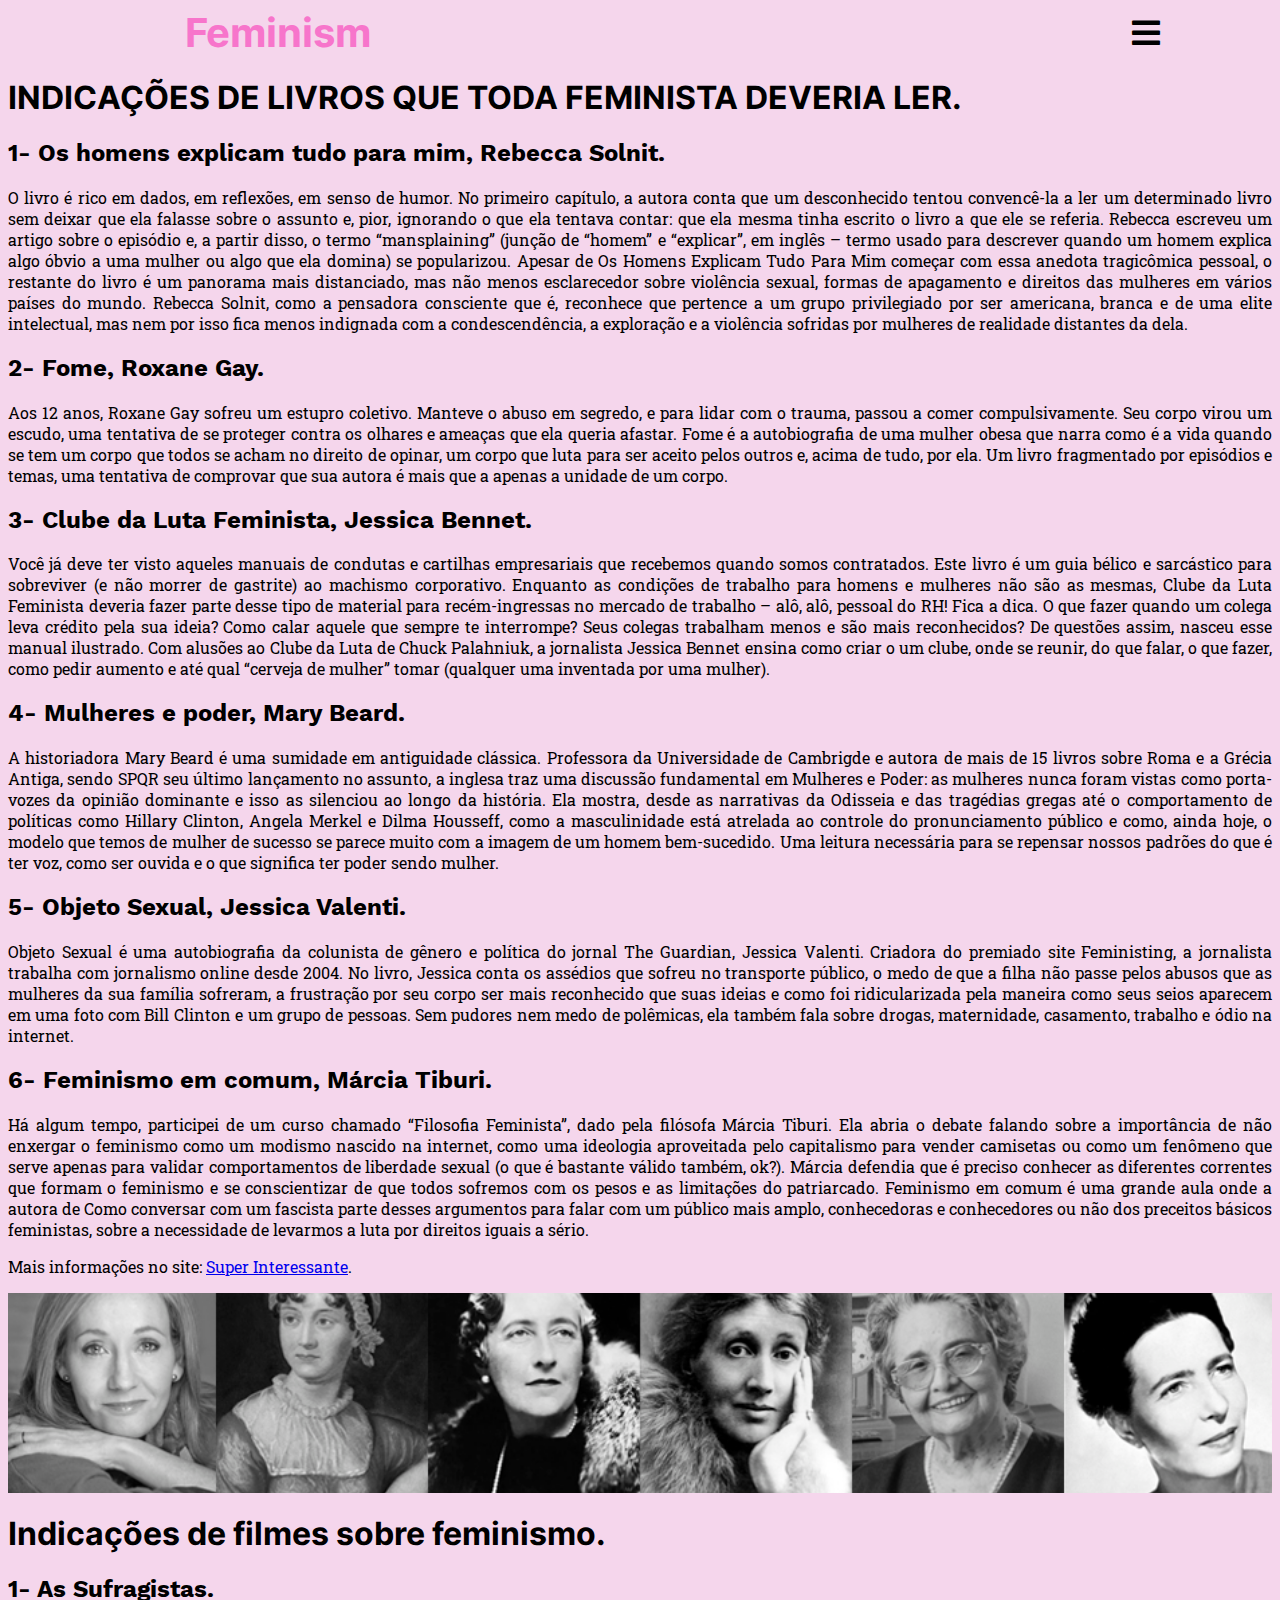
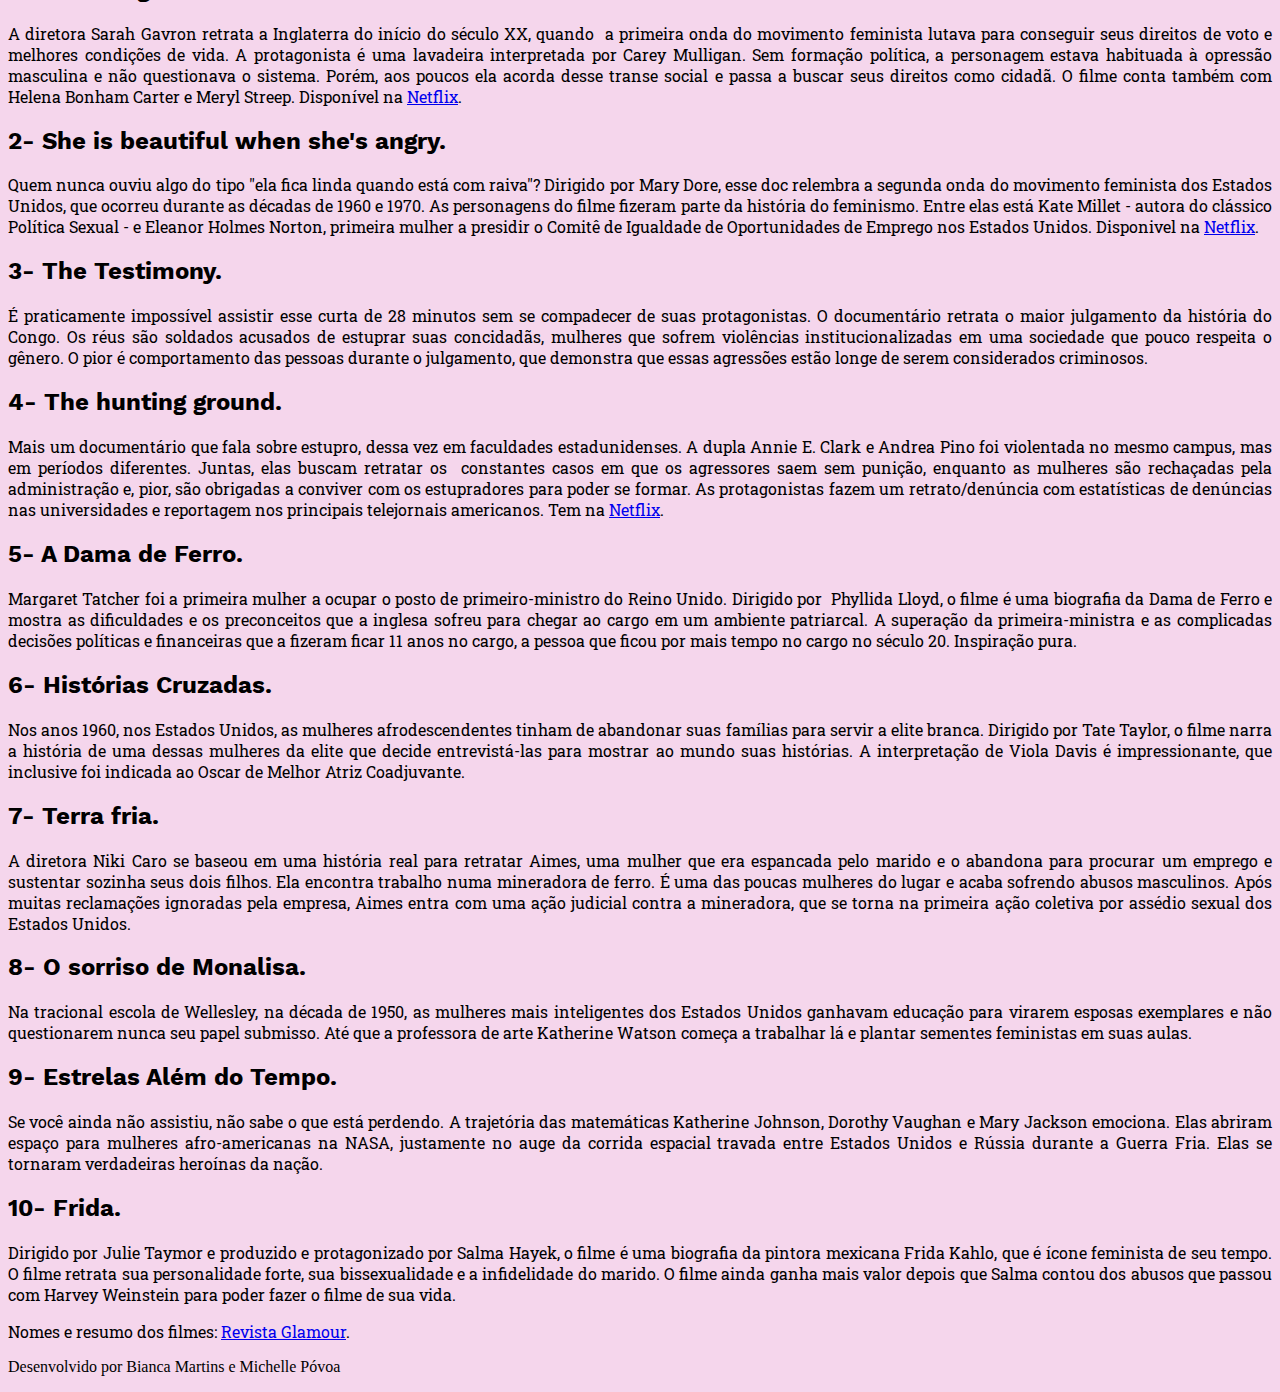
<file: Indicações de leituras e filmes.html>
<!doctype html>
<html lang="pt-br">
    <head> 
    <title>Feminism</title>
    <meta charset="utf-8">
    <meta name="viewport" content="width=device-width,initial-scale=1, user-scalable=no">
    <link rel="icon" href="assets/img/Icon.png">
    <link rel="stylesheet" href="assets/css/Style.css"> 
    <link rel="stylesheet" href="assets/css/all.css"> 

    <nav>
        <section id="feminism">
            <h1>Feminism</h1>
        </section>
        
        <section id= "efeito">
            <i class="fas fa-2x fa-bars"></i>
        </section>
    
        <section id="boton" class="i image">
            
            <a href="index.html">Home</a>
            <a href="Sobre.html">Sobre</a>
            <a href="Indicações de leituras e filmes.html">Indicações de leituras e filmes</a> 
            <a href="Notícias.html">Notícias</a>
            <a href="Perfis.html">Perfis que você deveria seguir</a>
        </section>
    </nav>
    
    </head>
    <body>
   
        
        
            

            <section id="textindicacao">
                <h1>INDICAÇÕES DE LIVROS QUE TODA FEMINISTA DEVERIA LER.</h1>
                <h2>
                    1- Os homens explicam tudo para mim, Rebecca Solnit.

                </h2>

                <p>O livro é rico em dados, em reflexões, em senso de humor. 
                    No primeiro capítulo, a autora conta que um desconhecido 
                    tentou convencê-la a ler um determinado livro sem deixar 
                    que ela falasse sobre o assunto e, pior, ignorando o que ela 
                    tentava contar: que ela mesma tinha escrito o livro a que ele
                    se referia. Rebecca escreveu um artigo sobre o episódio e, a 
                    partir disso, o termo “mansplaining” (junção de “homem” e 
                    “explicar”, em inglês – termo usado para descrever quando um 
                    homem explica algo óbvio a uma mulher ou algo que ela domina) 
                    se popularizou. Apesar de Os Homens Explicam Tudo Para Mim 
                    começar com essa anedota tragicômica pessoal, o restante do 
                    livro é um panorama mais distanciado, mas não menos esclarecedor 
                    sobre violência sexual, formas de apagamento e direitos das 
                    mulheres em vários países do mundo. Rebecca Solnit, como a pensadora 
                    consciente que é, reconhece que pertence a um grupo privilegiado por ser 
                    americana, branca e de uma elite intelectual, mas nem por isso fica menos 
                    indignada com a condescendência, a exploração e a violência sofridas por 
                    mulheres de realidade distantes da dela.
                </p>

             
                    <h2>
                       2- Fome, Roxane Gay.
                    </h2>
                    <p>
                        Aos 12 anos, Roxane Gay sofreu um estupro coletivo. Manteve o abuso
                         em segredo, e para lidar com o trauma, passou a comer compulsivamente. 
                         Seu corpo virou um escudo, uma tentativa de se proteger contra os olhares 
                         e ameaças que ela queria afastar. Fome é a autobiografia de uma mulher obesa 
                         que narra como é a vida quando se tem um corpo que todos se acham no direito 
                         de opinar, um corpo que luta para ser aceito pelos outros e, acima de tudo, 
                         por ela. Um livro fragmentado por episódios e temas, uma tentativa de 
                         comprovar que sua autora é mais que a apenas a unidade de um corpo.
                        
                    </p>

                    <h2>
                       3- Clube da Luta Feminista, Jessica Bennet.
                    </h2>
                    <p>
                        Você já deve ter visto aqueles manuais de condutas e cartilhas empresariais 
                        que recebemos quando somos contratados. Este livro é um guia bélico e sarcástico 
                        para sobreviver (e não morrer de gastrite) ao machismo corporativo. Enquanto 
                        as condições de trabalho para homens e mulheres não são as mesmas, Clube da 
                        Luta Feminista deveria fazer parte desse tipo de material para recém-ingressas 
                        no mercado de trabalho – alô, alô, pessoal do RH! Fica a dica. O que fazer quando
                         um colega leva crédito pela sua ideia? Como calar aquele que sempre te interrompe?
                          Seus colegas trabalham menos e são mais reconhecidos? De questões assim, nasceu 
                          esse manual ilustrado. Com alusões ao Clube da Luta de Chuck Palahniuk, a 
                          jornalista Jessica Bennet ensina como criar o um clube, onde se reunir, do 
                          que falar, o que fazer, como pedir aumento e até qual “cerveja de mulher” 
                          tomar (qualquer uma inventada por uma mulher).
                    </p>

                    <h2>
                        4- Mulheres e poder, Mary Beard.
                    </h2>
                    <p>
                        A historiadora Mary Beard é uma sumidade em antiguidade clássica. 
                        Professora da Universidade de Cambrigde e autora de mais de 15 livros sobre Roma 
                        e a Grécia Antiga, sendo SPQR seu último lançamento no assunto, a inglesa traz 
                        uma discussão fundamental em Mulheres e Poder: as mulheres nunca foram vistas como 
                        porta-vozes da opinião dominante e isso as silenciou ao longo da história. 
                        Ela mostra, desde as narrativas da Odisseia e das tragédias gregas até o comportamento 
                        de políticas como Hillary Clinton, Angela Merkel e Dilma Housseff, como a masculinidade 
                        está atrelada ao controle do pronunciamento público e como, ainda hoje, o modelo que 
                        temos de mulher de sucesso se parece muito com a imagem de um homem bem-sucedido. Uma 
                        leitura necessária para se repensar nossos padrões do que é ter voz, como ser ouvida e 
                        o que significa ter poder sendo mulher.
                    </p>

                    <h2>
                        5- Objeto Sexual, Jessica Valenti.
                    </h2>
                    <p>
                        Objeto Sexual é uma autobiografia da colunista de gênero e política do jornal The Guardian, 
                        Jessica Valenti. Criadora do premiado site Feministing, a jornalista trabalha com jornalismo 
                        online desde 2004. No livro, Jessica conta os assédios que sofreu no transporte público, 
                        o medo de que a filha não passe pelos abusos que as mulheres da sua família sofreram, a 
                        frustração por seu corpo ser mais reconhecido que suas ideias e como foi ridicularizada 
                        pela maneira como seus seios aparecem em uma foto com Bill Clinton e um grupo de pessoas. 
                        Sem pudores nem medo de polêmicas, ela também fala sobre drogas, maternidade, casamento, 
                        trabalho e ódio na internet.
                    </p>
                    <h2>
                        6- Feminismo em comum, Márcia Tiburi.
                    </h2>
                    <p>
                        Há algum tempo, participei de um curso chamado “Filosofia Feminista”, dado pela filósofa 
                        Márcia Tiburi. Ela abria o debate falando sobre a importância de não enxergar o feminismo 
                        como um modismo nascido na internet, como uma ideologia aproveitada pelo capitalismo para 
                        vender camisetas ou como um fenômeno que serve apenas para validar comportamentos de liberdade 
                        sexual (o que é bastante válido também, ok?). Márcia defendia que é preciso conhecer as 
                        diferentes correntes que formam o feminismo e se conscientizar de que todos sofremos com os 
                        pesos e as limitações do patriarcado. Feminismo em comum é uma grande aula onde a autora de 
                        Como conversar com um fascista parte desses argumentos para falar com um público mais amplo, 
                        conhecedoras e conhecedores ou não dos preceitos básicos feministas, sobre a necessidade de 
                        levarmos a luta por direitos iguais a sério.
                    </p>

                    <p>Mais informações no site:  
                        <a href="https://www.google.com.br/amp/s/super.abril.com.br/blog/literal/6-livros-atuais-que-toda-
                        feminista-deveria-ler/amp/ ">Super Interessante</a>.</p>
                

            </section>
            
            <section id="imgliteratura"> </section>

            <section id= "textfilmes">
                <h1>Indicações de filmes sobre feminismo.</h1>

                <h2>
                    1- As Sufragistas.
                </h2>
                <p>
                    A diretora Sarah Gavron retrata a Inglaterra do início do século XX, quando  
                    a primeira onda do movimento feminista lutava para conseguir seus direitos de 
                    voto e melhores condições de vida. A protagonista é uma lavadeira interpretada 
                    por Carey Mulligan. Sem formação política, a personagem estava habituada à 
                    opressão masculina e não questionava o sistema. Porém, aos poucos ela acorda 
                    desse transe social e passa a buscar seus direitos como cidadã. O filme conta 
                    também com Helena Bonham Carter e Meryl Streep. Disponível na
                    <a href="https://www.netflix.com/br/">Netflix</a>. 
                </p>
                <h2>2- She is beautiful when she's angry.</h2>
                <p>
                    Quem nunca ouviu algo do tipo "ela fica linda quando está com raiva"? Dirigido 
                    por Mary Dore, esse doc relembra a segunda onda do movimento feminista dos Estados 
                    Unidos, que ocorreu durante as décadas de 1960 e 1970. As personagens do filme 
                    fizeram parte da história do feminismo. Entre elas está Kate Millet - autora do 
                    clássico Política Sexual - e Eleanor Holmes Norton, primeira mulher a presidir o 
                    Comitê de Igualdade de Oportunidades de Emprego nos Estados Unidos.
                     Disponivel na <a href="https://www.netflix.com/br/">Netflix</a>.
                </p>
                <h2>
                    3- The Testimony.
                </h2>
                <p>
                    É praticamente impossível assistir esse curta de 28 minutos sem se compadecer 
                    de suas protagonistas. O documentário retrata o maior julgamento da história do 
                    Congo. Os réus são soldados acusados de estuprar suas concidadãs, mulheres que 
                    sofrem violências institucionalizadas em uma sociedade que pouco respeita o gênero. 
                    O pior é comportamento das pessoas durante o julgamento, que demonstra que essas 
                    agressões estão longe de serem considerados criminosos.
                </p>
                <h2>
                    4- The hunting ground.
                </h2>
                <p>
                    Mais um documentário que fala sobre estupro, dessa vez em faculdades estadunidenses. 
                    A dupla Annie E. Clark e Andrea Pino foi violentada no mesmo campus, mas em períodos 
                    diferentes. Juntas, elas buscam retratar os  constantes casos em que os agressores saem 
                    sem punição, enquanto as mulheres são rechaçadas pela administração e, pior, são obrigadas 
                    a conviver com os estupradores para poder se formar. As protagonistas fazem um retrato/denúncia 
                    com estatísticas de denúncias nas universidades e reportagem nos principais telejornais americanos. 
                    Tem na <a href="https://www.netflix.com/br/">Netflix</a>.
                </p>
                <h2>
                    5- A Dama de Ferro.
                </h2>
                <p>
                    Margaret Tatcher foi a primeira mulher a ocupar o posto de primeiro-ministro do Reino Unido. 
                    Dirigido por  Phyllida Lloyd, o filme é uma biografia da Dama de Ferro e mostra as dificuldades 
                    e os preconceitos que a inglesa sofreu para chegar ao cargo em um ambiente patriarcal. 
                    A superação da primeira-ministra e as complicadas decisões políticas e financeiras que a 
                    fizeram ficar 11 anos no cargo, a pessoa que ficou por mais tempo no cargo no século 20. 
                    Inspiração pura.
                </p>
                <h2>
                    6- Histórias Cruzadas.
                </h2>
                <p>
                    Nos anos 1960, nos Estados Unidos, as mulheres afrodescendentes tinham de abandonar suas 
                    famílias para servir a elite branca. Dirigido por Tate Taylor, o filme narra a história de 
                    uma dessas mulheres da elite que decide entrevistá-las para mostrar ao mundo suas histórias. 
                    A interpretação de Viola Davis é impressionante, que inclusive foi indicada ao Oscar de Melhor 
                    Atriz Coadjuvante.
                </p>
                <h2>
                    7- Terra fria.
                </h2>
                <p>
                    A diretora Niki Caro se baseou em uma história real para retratar Aimes, uma mulher que era 
                    espancada pelo marido e o abandona para procurar um emprego e sustentar sozinha seus dois filhos. 
                    Ela encontra trabalho numa mineradora de ferro. É uma das poucas mulheres do lugar e acaba 
                    sofrendo abusos masculinos. Após muitas reclamações ignoradas pela empresa, Aimes entra com 
                    uma ação judicial contra a mineradora, que se torna na primeira ação coletiva por assédio sexual 
                    dos Estados Unidos.
                </p>
                <h2>
                    8- O sorriso de Monalisa.
                </h2>
                <p>
                    Na tracional escola de Wellesley, na década de 1950, as mulheres mais inteligentes dos Estados 
                    Unidos ganhavam educação para virarem esposas exemplares e não questionarem nunca seu papel submisso. 
                    Até que a professora de arte Katherine Watson começa a trabalhar lá e plantar sementes feministas em 
                    suas aulas.
                </p>
                <h2>
                    9- Estrelas Além do Tempo.
                </h2>
                <p>
                    Se você ainda não assistiu, não sabe o que está perdendo. A trajetória das matemáticas Katherine 
                    Johnson, Dorothy Vaughan e Mary Jackson emociona. Elas abriram espaço para mulheres afro-americanas 
                    na NASA, justamente no auge da corrida espacial travada entre Estados Unidos e Rússia durante a Guerra 
                    Fria. Elas se tornaram verdadeiras heroínas da nação.
                </p>
                <h2>
                    10- Frida.
                </h2>
                <p>
                    Dirigido por Julie Taymor e produzido e protagonizado por Salma Hayek, o filme é uma biografia da 
                    pintora mexicana Frida Kahlo, que é ícone feminista de seu tempo. O filme retrata sua personalidade 
                    forte, sua bissexualidade e a infidelidade do marido. O filme ainda ganha mais valor depois que 
                    Salma contou dos abusos que passou com Harvey Weinstein para poder fazer o filme de sua vida.
                </p>
                <p>
                    Nomes e resumo dos filmes: 
                    <a href="https://www.google.com.br/amp/s/revistaglamour.globo.com/amp/Lifestyle/Cultura/noticia
                    /2018/03/10-filmes-que-voce-precisa-assistir-pra-aprender-mais-sobre-feminismo.html">Revista Glamour</a>.
                </p>




            </section>
    
    
    
    </body>

    <footer>
        <p>Desenvolvido por Bianca Martins e Michelle Póvoa</p>
     </footer>

     <script src="js/script.js"></script>
          
          </html>
</file>
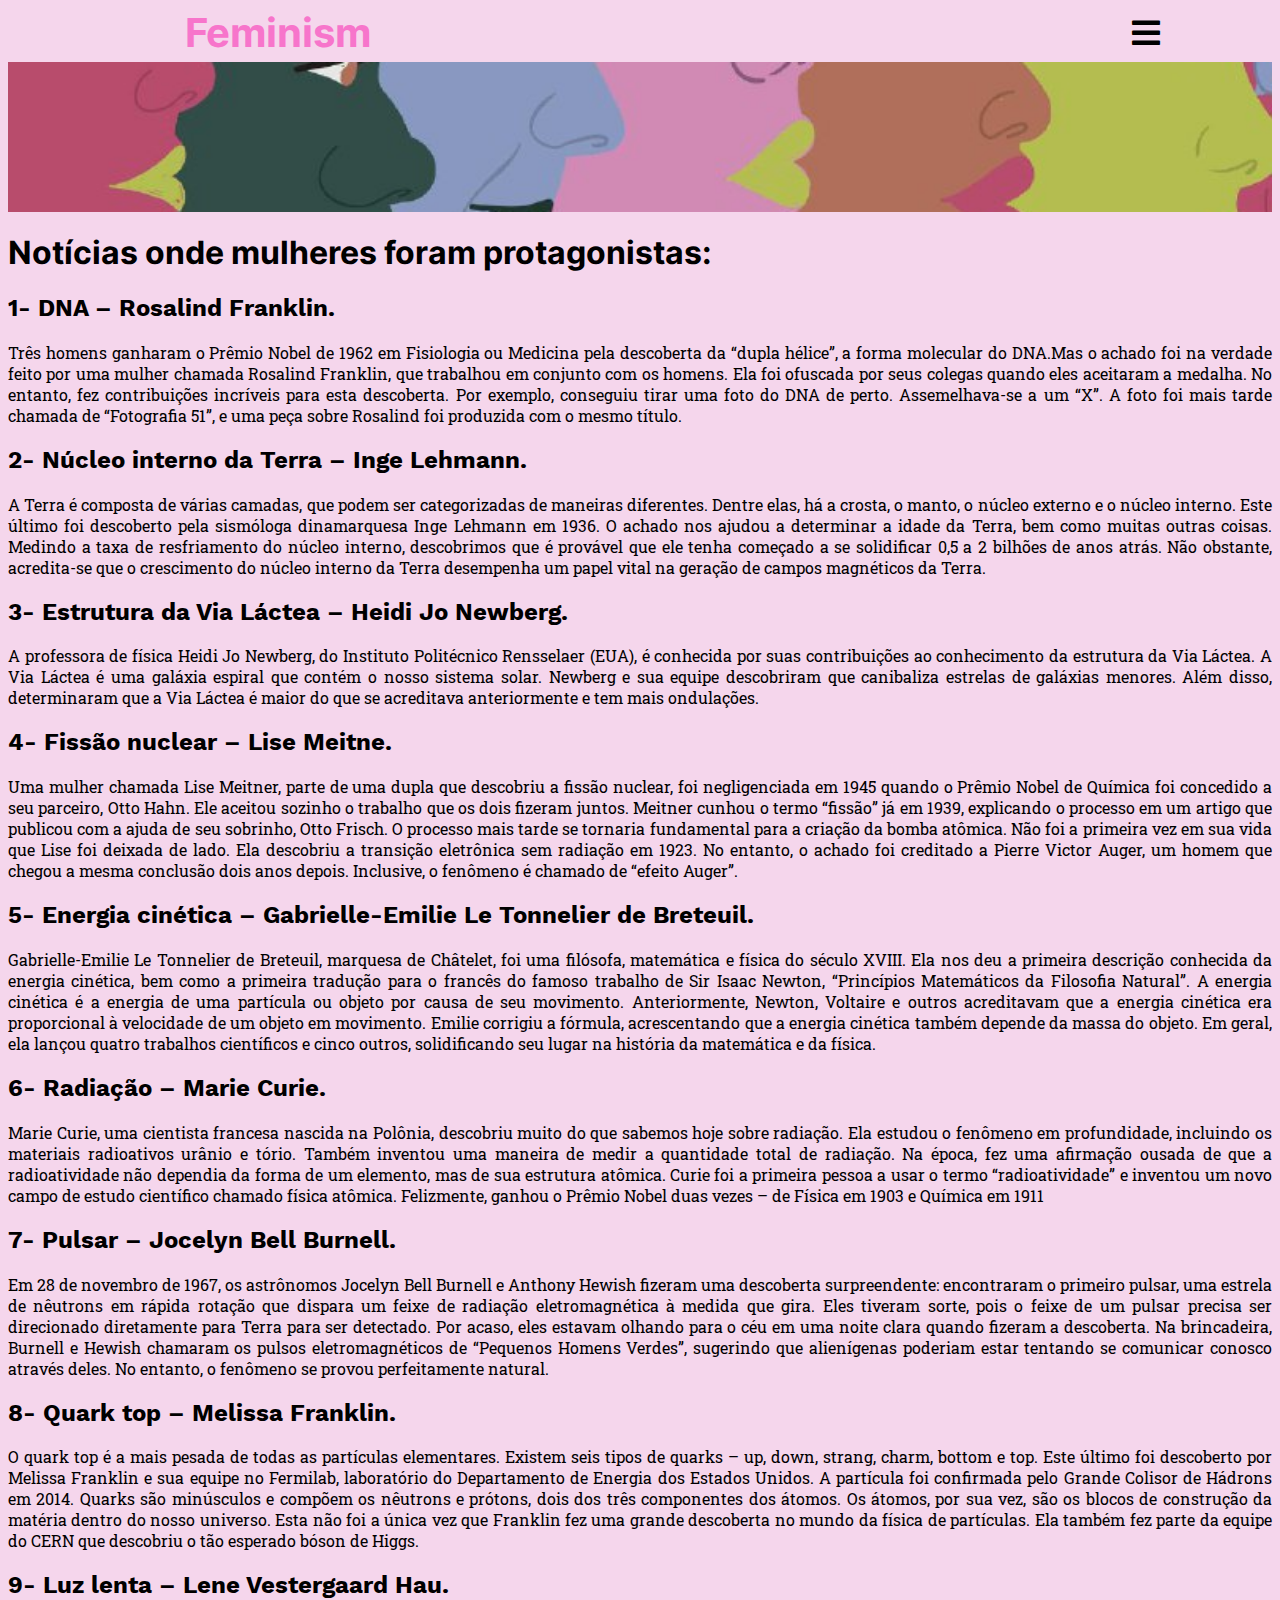
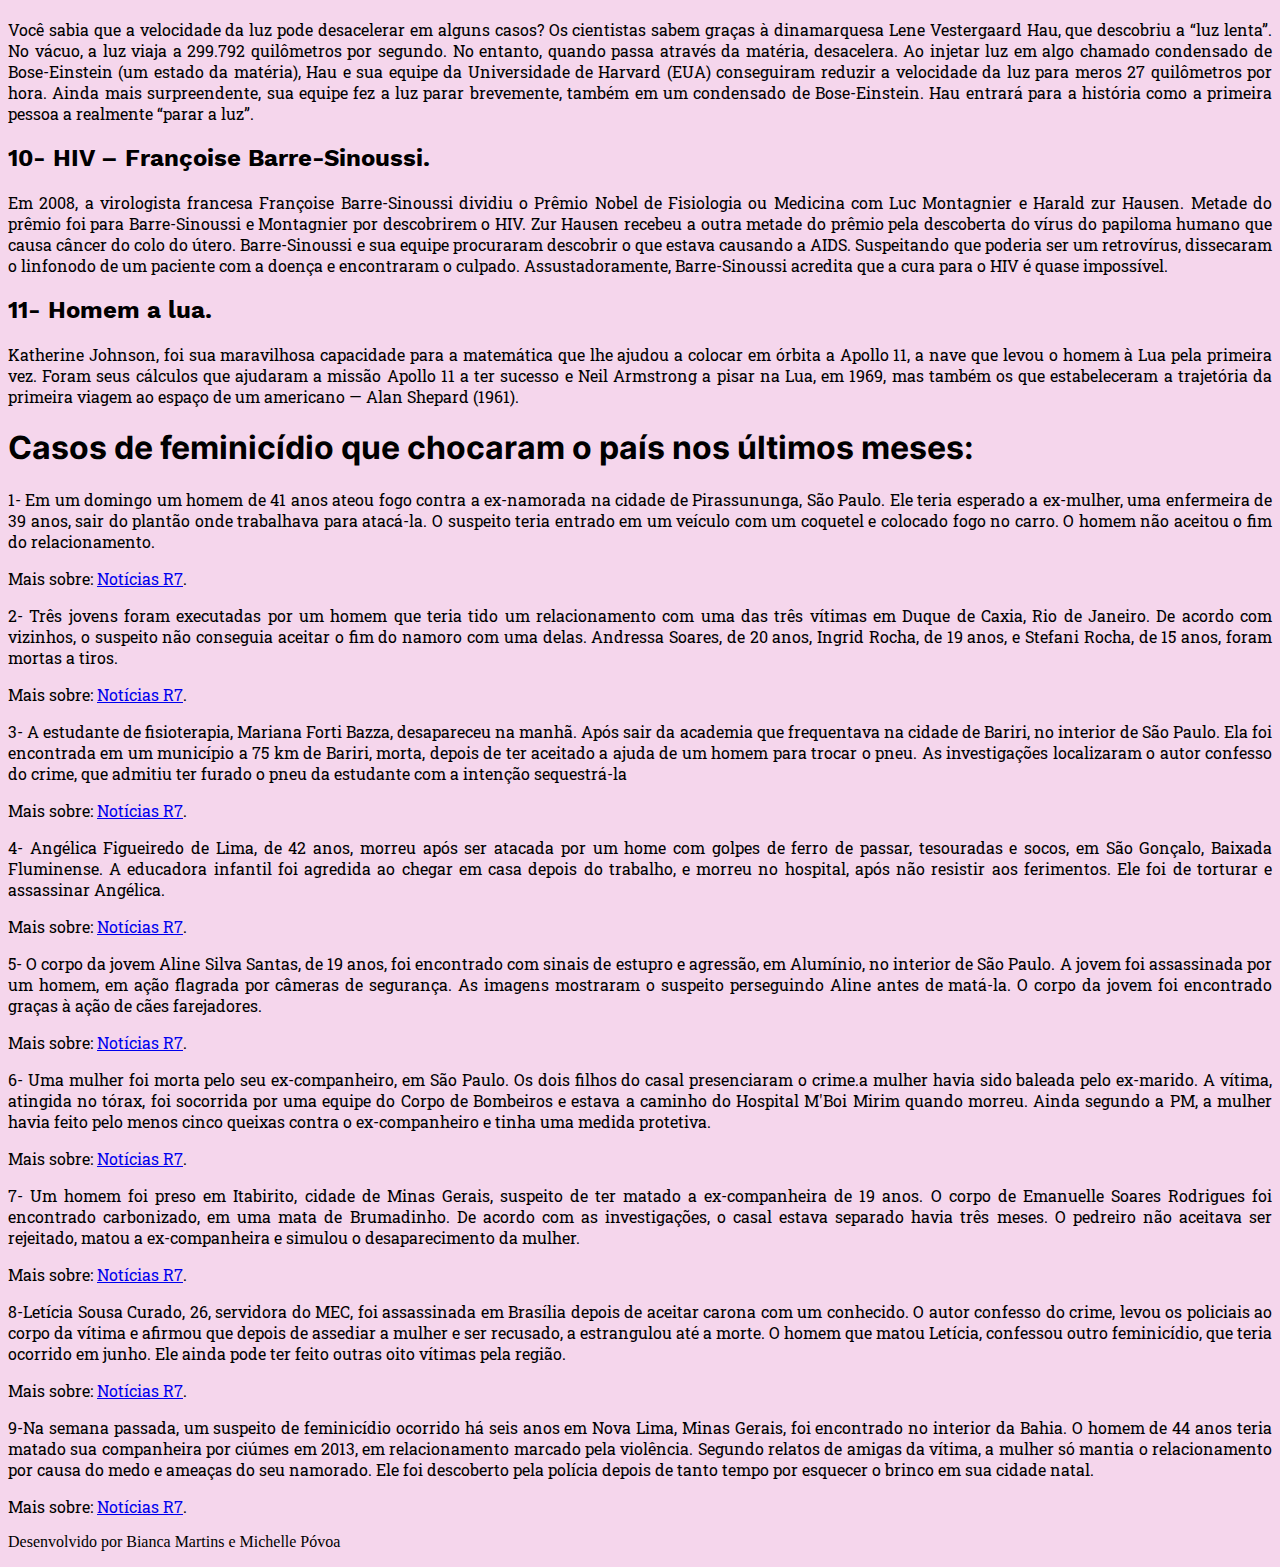
<file: Notícias.html>
<!doctype html>
<html lang="pt-br">
    <head> 
    <title>Feminism</title>
    <meta charset="utf-8">
    <meta name="viewport" content="width=device-width,initial-scale=1, user-scalable=no">
    <link rel="icon" href="assets/img/Icon.png">
    <link rel="stylesheet" href="assets/css/Style.css">   
    <link rel="stylesheet" href="assets/css/all.css">

    <nav>
        <section id="feminism">
            <h1>Feminism</h1>
        </section>
        
        <section id= "efeito">
            <i class="fas fa-2x fa-bars"></i>
        </section>
    
        <section id="boton" class="i image">
            
            <a href="index.html">Home</a>
            <a href="Sobre.html">Sobre</a>
            <a href="Indicações de leituras e filmes.html">Indicações de leituras e filmes</a> 
            <a href="Notícias.html">Notícias</a>
            <a href="Perfis.html">Perfis que você deveria seguir</a>
        </section>
    </nav>
    </head>
    <body>
    
     
         
       
        <section id="imgnoticia"></section>
        <section id="foto"></section>

        <section id="textnoticias">
            <h1>
                Notícias onde mulheres foram protagonistas:
            </h1>
            <h2>1- DNA – Rosalind Franklin.</h2>
            <p>
                Três homens ganharam o Prêmio Nobel de 1962 em Fisiologia ou Medicina pela 
                descoberta da “dupla hélice”, a forma molecular do DNA.Mas o achado foi na verdade 
                feito por uma mulher chamada Rosalind Franklin, que trabalhou em conjunto com os 
                homens. Ela foi ofuscada por seus colegas quando eles aceitaram a medalha. No entanto, 
                fez contribuições incríveis para esta descoberta. Por exemplo, conseguiu tirar uma 
                foto do DNA de perto. Assemelhava-se a um “X”. A foto foi mais tarde chamada de “Fotografia 51”, 
                e uma peça sobre Rosalind foi produzida com o mesmo título.
            </p>
            <h2>
                2- Núcleo interno da Terra – Inge Lehmann.
            </h2>
            <p>
                A Terra é composta de várias camadas, que podem ser categorizadas de maneiras diferentes. Dentre elas, 
                há a crosta, o manto, o núcleo externo e o núcleo interno. Este último foi descoberto pela sismóloga 
                dinamarquesa Inge Lehmann em 1936. O achado nos ajudou a determinar a idade da Terra, bem como muitas 
                outras coisas. Medindo a taxa de resfriamento do núcleo interno, descobrimos que é provável que ele 
                tenha começado a se solidificar 0,5 a 2 bilhões de anos atrás. Não obstante, acredita-se que o 
                crescimento do núcleo interno da Terra desempenha um papel vital na geração de campos magnéticos da Terra.
            </p>
            <h2>
                3- Estrutura da Via Láctea – Heidi Jo Newberg.
            </h2>
            <p>
                A professora de física Heidi Jo Newberg, do Instituto Politécnico Rensselaer (EUA), é conhecida por 
                suas contribuições ao conhecimento da estrutura da Via Láctea. A Via Láctea é uma galáxia
                 espiral que contém o nosso sistema solar. Newberg e sua equipe descobriram que canibaliza 
                 estrelas de galáxias menores. Além disso, determinaram que a Via Láctea é maior do que se 
                 acreditava anteriormente e tem mais ondulações.
            </p>
            <h2>
                4- Fissão nuclear – Lise Meitne.
            </h2>
            <p>
                Uma mulher chamada Lise Meitner, parte de uma dupla que descobriu a fissão nuclear, foi 
                negligenciada em 1945 quando o Prêmio Nobel de Química foi concedido a seu parceiro, Otto 
                Hahn. Ele aceitou sozinho o trabalho que os dois fizeram juntos. Meitner cunhou o termo 
                “fissão” já em 1939, explicando o processo em um artigo que publicou com a ajuda de seu 
                sobrinho, Otto Frisch. O processo mais tarde se tornaria fundamental para a criação da 
                bomba atômica. Não foi a primeira vez em sua vida que Lise foi deixada de lado. Ela 
                descobriu a transição eletrônica sem radiação em 1923. No entanto, o achado foi creditado 
                a Pierre Victor Auger, um homem que chegou a mesma conclusão dois anos depois. Inclusive, 
                o fenômeno é chamado de “efeito Auger”.
            </p>
            <h2>
                5- Energia cinética – Gabrielle-Emilie Le Tonnelier de Breteuil.
            </h2>
            <p>
                Gabrielle-Emilie Le Tonnelier de Breteuil, marquesa de Châtelet, foi uma filósofa, 
                matemática e física do século XVIII. Ela nos deu a primeira descrição conhecida da 
                energia cinética, bem como a primeira tradução para o francês do famoso trabalho de 
                Sir Isaac Newton, “Princípios Matemáticos da Filosofia Natural”. A energia cinética 
                é a energia de uma partícula ou objeto por causa de seu movimento. Anteriormente, 
                Newton, Voltaire e outros acreditavam que a energia cinética era proporcional à 
                velocidade de um objeto em movimento. Emilie corrigiu a fórmula, acrescentando que 
                a energia cinética também depende da massa do objeto. Em geral, ela lançou quatro 
                trabalhos científicos e cinco outros, solidificando seu lugar na história da matemática 
                e da física.
            </p>
            <h2>
                6- Radiação – Marie Curie.
            </h2>
            <p>
                Marie Curie, uma cientista francesa nascida na Polônia, descobriu muito do que 
                sabemos hoje sobre radiação. Ela estudou o fenômeno em profundidade, incluindo os 
                materiais radioativos urânio e tório. Também inventou uma maneira de medir a 
                quantidade total de radiação. Na época, fez uma afirmação ousada de que a 
                radioatividade não dependia da forma de um elemento, mas de sua estrutura atômica. 
                Curie foi a primeira pessoa a usar o termo “radioatividade” e inventou um novo campo 
                de estudo científico chamado física atômica. Felizmente, ganhou o Prêmio Nobel duas 
                vezes – de Física em 1903 e Química em 1911
            </p>
            <h2>
                7- Pulsar – Jocelyn Bell Burnell.
            </h2>
            <p>
                Em 28 de novembro de 1967, os astrônomos Jocelyn Bell Burnell e Anthony Hewish fizeram 
                uma descoberta surpreendente: encontraram o primeiro pulsar, uma estrela de nêutrons 
                em rápida rotação que dispara um feixe de radiação eletromagnética à medida que gira.
                Eles tiveram sorte, pois o feixe de um pulsar precisa ser direcionado diretamente para 
                Terra para ser detectado. Por acaso, eles estavam olhando para o céu em uma noite clara 
                quando fizeram a descoberta. Na brincadeira, Burnell e Hewish chamaram os pulsos 
                eletromagnéticos de “Pequenos Homens Verdes”, sugerindo que alienígenas poderiam estar 
                tentando se comunicar conosco através deles. No entanto, o fenômeno se provou perfeitamente 
                natural.
            </p>
            <h2>
                8- Quark top – Melissa Franklin.
            </h2>
            <p>
                O quark top é a mais pesada de todas as partículas elementares. Existem seis tipos 
                de quarks – up, down, strang, charm, bottom e top. Este último foi descoberto por 
                Melissa Franklin e sua equipe no Fermilab, laboratório do Departamento de Energia 
                dos Estados Unidos. A partícula foi confirmada pelo Grande Colisor de Hádrons em 
                2014. Quarks são minúsculos e compõem os nêutrons e prótons, dois dos três componentes 
                dos átomos. Os átomos, por sua vez, são os blocos de construção da matéria dentro do 
                nosso universo. Esta não foi a única vez que Franklin fez uma grande descoberta no
                mundo da física de partículas. Ela também fez parte da equipe do CERN que descobriu
                o tão esperado bóson de Higgs.
            </p>
            <h2>
                9- Luz lenta – Lene Vestergaard Hau.
            </h2>
            <p>
                Você sabia que a velocidade da luz pode desacelerar em alguns casos? Os cientistas 
                sabem graças à dinamarquesa Lene Vestergaard Hau, que descobriu a “luz lenta”. 
                No vácuo, a luz viaja a 299.792 quilômetros por segundo. No entanto, quando passa 
                através da matéria, desacelera. Ao injetar luz em algo chamado condensado de Bose-Einstein 
                (um estado da matéria), Hau e sua equipe da Universidade de Harvard (EUA) conseguiram
                 reduzir a velocidade da luz para meros 27 quilômetros por hora. 
                 Ainda mais surpreendente, sua equipe fez a luz parar brevemente, 
                 também em um condensado de Bose-Einstein. Hau entrará para a história como a 
                 primeira pessoa a realmente “parar a luz”.
            </p>
            <h2>
                10- HIV – Françoise Barre-Sinoussi.
            </h2>
            <p>
                Em 2008, a virologista francesa Françoise Barre-Sinoussi dividiu o Prêmio Nobel 
                de Fisiologia ou Medicina com Luc Montagnier e Harald zur Hausen. Metade do
                prêmio foi para Barre-Sinoussi e Montagnier por descobrirem o HIV. Zur Hausen 
                recebeu a outra metade do prêmio pela descoberta do vírus do papiloma humano 
                que causa câncer do colo do útero. Barre-Sinoussi e sua equipe procuraram 
                descobrir o que estava causando a AIDS. Suspeitando que poderia ser um retrovírus, 
                dissecaram o linfonodo de um paciente com a doença e encontraram o culpado. 
                Assustadoramente, Barre-Sinoussi acredita que a cura para o HIV é quase impossível.
            </p>
            <h2>
                11- Homem a lua.
            </h2>
            <p>
                Katherine Johnson, foi sua maravilhosa capacidade para a matemática que lhe 
                ajudou a colocar em órbita a Apollo 11, a nave que levou o homem à Lua pela 
                primeira vez. Foram seus cálculos que ajudaram a missão Apollo 11 a ter sucesso 
                e Neil Armstrong a pisar na Lua, em 1969, mas também os que estabeleceram a 
                trajetória da primeira viagem ao espaço de um americano — Alan Shepard (1961).
            </p>
           

            <h1>Casos de feminicídio que chocaram o país nos últimos meses:</h1>
            <p>
                1- Em um domingo um homem de 41 anos ateou fogo contra a ex-namorada na 
                cidade de Pirassununga, São Paulo. Ele teria esperado a ex-mulher, uma 
                enfermeira de 39 anos, sair do plantão onde trabalhava para atacá-la. 
                O suspeito teria entrado em um veículo com um coquetel e colocado fogo no carro. 
                O homem não aceitou o fim do relacionamento.
            </p>
            <p>Mais sobre: <a href="https://noticias.r7.com/sao-paulo/mulher-morre-apos-ex-namorado-incendiar-carro-no-
                interior-de-sp-30092019">Notícias R7</a>.</p>

            <p>2- Três jovens foram executadas por um homem que teria tido um relacionamento com uma das três vítimas em 
                Duque de Caxia, Rio de Janeiro. De acordo com vizinhos, o suspeito não conseguia aceitar o fim do 
                namoro com uma delas. Andressa Soares, de 20 anos, Ingrid Rocha, de 19 anos, e Stefani Rocha, 
                de 15 anos, foram mortas a tiros. </p>
                <p>Mais sobre: <a href="https://noticias.r7.com/rio-de-janeiro/tres-mulheres-sao-mortas-dentro-
                    de-casa-em-duque-de-caxias-rj-26092019">Notícias R7</a>.</p>

            <p>3- A estudante de fisioterapia, Mariana Forti Bazza, desapareceu na manhã. Após sair da academia 
                que frequentava na cidade de Bariri, no interior de São Paulo. Ela foi encontrada em 
                um município a 75 km de Bariri, morta, depois de ter aceitado a ajuda de um homem 
                para trocar o pneu. As investigações localizaram o autor confesso do crime, que 
                admitiu ter furado o pneu da estudante com a intenção sequestrá-la</p>
            <p>Mais sobre: <a href="https://noticias.r7.com/sao-paulo/jovem-desaparece-apos-receber-
                ajuda-de-homem-para-trocar-pneu-25092019">Notícias R7</a>.</p>

            <p>4- Angélica Figueiredo de Lima, de 42 anos, morreu após ser atacada por um home com golpes 
                de ferro de passar, tesouradas e socos, em São Gonçalo, Baixada Fluminense. A educadora 
                infantil foi agredida ao chegar em casa depois do trabalho, e morreu no hospital, após 
                não resistir aos ferimentos. Ele foi de torturar e assassinar Angélica.</p>
                <p>Mais sobre: <a href="https://recordtv.r7.com/balanco-geral-manha/videos/professora-e-
                    encontrada-morta-com-sinais-de-tortura-no-rj-25092019">Notícias R7</a>.</p>

            <p>5- O corpo da jovem Aline Silva Santas, de 19 anos, foi encontrado com sinais de estupro 
                e agressão, em Alumínio, no interior de São Paulo. A jovem foi assassinada por um homem, 
                em ação flagrada por câmeras de segurança. As imagens mostraram o suspeito perseguindo 
                Aline antes de matá-la. O corpo da jovem foi encontrado graças à ação de cães farejadores.</p>
                <p>Mais sobre: <a href="https://recordtv.r7.com/cidade-alerta/videos/caso-aline-delegada-
                    fala-sobre-o-caso-11092019">Notícias R7</a>.</p>

            <p>6- Uma mulher foi morta pelo seu ex-companheiro, em São Paulo. Os dois filhos do casal 
                presenciaram o crime.a mulher havia sido baleada pelo ex-marido. A vítima, atingida 
                no tórax, foi socorrida por uma equipe do Corpo de Bombeiros e estava a caminho do 
                Hospital M'Boi Mirim quando morreu. Ainda segundo a PM, a mulher havia feito pelo 
                menos cinco queixas contra o ex-companheiro e tinha uma medida protetiva.</p>
                <p>Mais sobre: <a href="https://noticias.r7.com/sao-paulo/mulher-e-morta-por-ex-
                    marido-em-frente-aos-filhos-na-zona-sul-de-sp-10092019">Notícias R7</a>.</p>

            <p>7- Um homem foi preso em Itabirito, cidade de Minas Gerais, suspeito de ter matado 
                a ex-companheira de 19 anos. O corpo de Emanuelle Soares Rodrigues foi encontrado 
                carbonizado, em uma mata de Brumadinho. De acordo com as investigações, o casal 
                estava separado havia três meses. O pedreiro não aceitava ser rejeitado, matou a 
                ex-companheira e simulou o desaparecimento da mulher.</p>
                <p>Mais sobre: <a href="https://noticias.r7.com/minas-gerais/mg-no-ar/videos/
                    suspeito-de-matar-jovem-de-19-anos-e-preso-em-itabirito-mg-24092019">Notícias R7</a>.</p>
                
            <p>8-Letícia Sousa Curado, 26, servidora do MEC, foi assassinada em Brasília depois de 
                aceitar carona com um conhecido. O autor confesso do crime, levou os policiais ao 
                corpo da vítima e afirmou que depois de assediar a mulher e ser recusado, a estrangulou 
                até a morte. O homem que matou Letícia, confessou outro feminicídio, que teria ocorrido 
                em junho. Ele ainda pode ter feito outras oito vítimas pela região.</p>
                <p>Mais sobre: <a href="https://recordtv.r7.com/cidade-alerta/videos/
                    advogada-de-26-anos-desaparece-misteriosamente-no-df-26082019">Notícias R7</a>.</p>

            <p>9-Na semana passada, um suspeito de feminicídio ocorrido há seis anos em Nova Lima, 
                Minas Gerais, foi encontrado no interior da Bahia. O homem de 44 anos teria matado 
                sua companheira por ciúmes em 2013, em relacionamento marcado pela violência. 
                Segundo relatos de amigas da vítima, a mulher só mantia o relacionamento por causa 
                do medo e ameaças do seu namorado. Ele foi descoberto pela polícia depois de tanto 
                tempo por esquecer o brinco em sua cidade natal.</p>
                <p>Mais sobre: <a href="https://recordtv.r7.com/cidade-alerta/videos/brinco-leva-
                    policia-a-suspeito-de-feminicidio-30092019">Notícias R7</a>.</p>
                






        </section>
        
           
        
            </body>

            <footer>
                <p>Desenvolvido por Bianca Martins e Michelle Póvoa</p>
             </footer>

         <script src="js/script.js"></script>

</html>
</file>
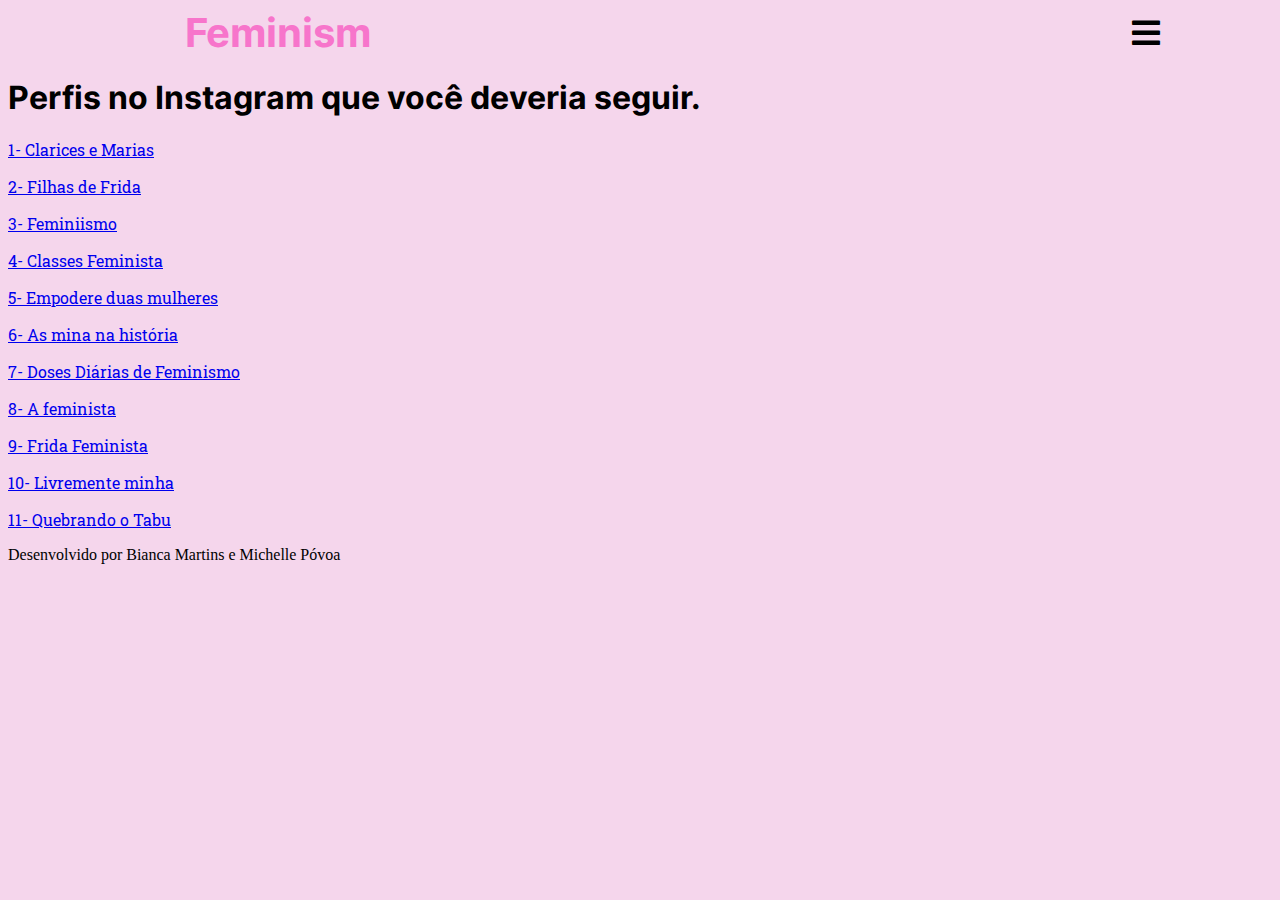
<file: Perfis.html>
<!doctype html>
<html lang="pt-br">
    <head> 
    <title>Feminism</title>
    <meta charset="utf-8">
    <meta name="viewport" content="width=device-width,initial-scale=1, user-scalable=no">
    <link rel="icon" href="assets/img/Icon.png">
    <link rel="stylesheet" href="assets/css/Style.css">
    <link rel="stylesheet" href="assets/css/all.css">

    <nav>
        <section id="feminism">
            <h1>Feminism</h1>
        </section>
        
        <section id= "efeito">
            <i class="fas fa-2x fa-bars"></i>
        </section>
    
        <section id="boton" class="i image"> 
            
            <a href="index.html">Home</a>
            <a href="Sobre.html">Sobre</a>
            <a href="Indicações de leituras e filmes.html">Indicações de leituras e filmes</a> 
            <a href="Notícias.html">Notícias</a>
            <a href="Perfis.html">Perfis que você deveria seguir</a>
        </section>
    </nav>
    
    </head>
    <body>
    
        
        
        <section id="instagram">
            <h1>
                Perfis no Instagram que você deveria seguir.
            </h1>
            <p><a href="https://www.instagram.com/claricesemarias/">1- Clarices e Marias</a></p>
            <p><a href="https://www.instagram.com/filhasdefrida/">2- Filhas de Frida</a></p>
            <p><a href="https://www.instagram.com/feminiismo/">3- Feminiismo</a></p>
            <p><a href="https://www.instagram.com/classesfeminista/">4- Classes Feminista</a></p>
            <p><a href="https://www.instagram.com/empodereduasmulheres/">5- Empodere duas mulheres</a></p>
            <p><a href="https://www.instagram.com/asminanahistoria/">6- As mina na história</a></p>
            <p><a href="https://www.instagram.com/dddfeminismo/">7- Doses Diárias de Feminismo</a></p>
            <p><a href="https://www.instagram.com/afeminista/">8- A feminista</a></p>
            <p><a href="https://www.instagram.com/frida__feminista/">9- Frida Feminista</a></p>
            <p><a href="https://www.instagram.com/livrementeminha/">10- Livremente minha</a></p>
            <p><a href="https://www.instagram.com/quebrandootabu/">11- Quebrando o Tabu</a></p>


        </section>
    </body>

    <footer>
        <p>Desenvolvido por Bianca Martins e Michelle Póvoa</p>
     </footer>

         <script src="js/script.js"></script>

</html>
</file>
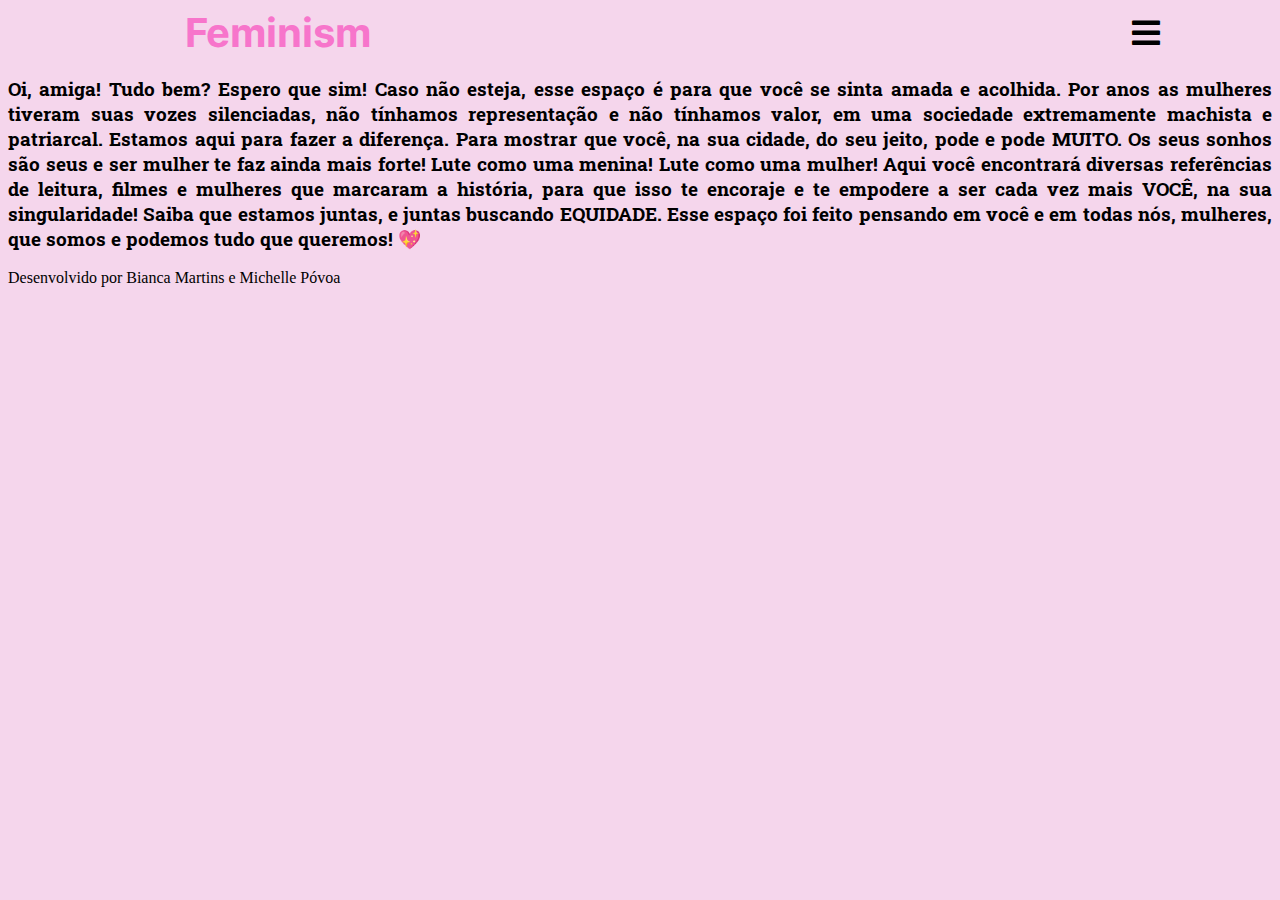
<file: Sobre.html>
<!doctype html>
<html lang="pt-br">
    <head> 
    <title>Feminism</title>
    <meta charset="utf-8">
    <meta name="viewport" content="width=device-width,initial-scale=1, user-scalable=no">
    <link rel="icon" href="assets/img/Icon.png">
    <link rel="stylesheet" href="assets/css/Style.css">  
    <link rel="stylesheet" href="assets/css/all.css">  

    <nav>
        <section id="feminism">
            <h1>Feminism</h1>
        </section>
        
        <section id= "efeito">
            <i class="fas fa-2x fa-bars"></i>
        </section>
    
        <section id="boton" class="i image">
             
            <a href="index.html">Home</a>
            <a href="Sobre.html">Sobre</a>
            <a href="Indicações de leituras e filmes.html">Indicações de leituras e filmes</a> 
            <a href="Notícias.html">Notícias</a>
            <a href="Perfis.html">Perfis que você deveria seguir</a>
        </section>
    </nav>

</head>
    <body>


    <section id = "textsobre">
        <h3>
            Oi, amiga! Tudo bem? Espero que sim! Caso não esteja, esse espaço é para 
            que você se sinta amada e acolhida. Por anos as mulheres tiveram suas 
            vozes silenciadas, não tínhamos representação e não tínhamos valor, em 
            uma sociedade extremamente machista e patriarcal. Estamos aqui para fazer 
            a diferença. Para mostrar que você, na sua cidade, do seu jeito, pode e 
            pode MUITO. Os seus sonhos são seus e ser mulher te faz ainda mais forte! 
            Lute como uma menina! Lute como uma mulher! Aqui você encontrará diversas referências de leitura, 
            filmes e mulheres que marcaram a história, para que isso te encoraje e te empodere a ser cada 
            vez mais VOCÊ, na sua singularidade! Saiba que estamos juntas, e juntas buscando EQUIDADE. 
            Esse espaço foi feito pensando em você e em todas nós, mulheres, que somos e podemos tudo que queremos! 💖
        </h3>
    </section>
        
    
        
    
    
    
    </body>

    <footer>
        <p>Desenvolvido por Bianca Martins e Michelle Póvoa</p>
     </footer>

     <script src="js/script.js"></script>

          </html>
</file>
<file: assets/css/Style.css>
@font-face {
        font-family: 'Playfair Display';
        src: url('../font/PlayfairDisplay-VariableFont_wght.ttf');
    }
    @font-face {
        font-family: 'RobotoSlab';
        src: url('../font/RobotoSlab-VariableFont_wght.ttf');
    }
    @font-face {
        font-family: 'WorkSans';
        src: url('../font/WorkSans-VariableFont_wght.ttf');
    }
    @font-face{
        font-family: 'Inter';
        src: url('../font/Inter-VariableFont_slnt,wght.ttf')
    }

nav {
    display: flex;
    flex-wrap: wrap;
    
}
#feminism {
    width: 80%;
    text-align: center;
   
}
#feminism h1{
    width: 65%;
    text-align: center;
   
}

#efeito{
    justify-content: center;
    width: 20%;
    align-items: center;
    display: flex;
    
}

#feminism h1 {
    font-family: 'Inter';
    color: rgb(247, 117, 203);
    font-size:2.5em;
    transition: color 2.0s;
    transition: font-size 2.0s;
    text-align: center;
    display: flex;
}
#feminism h1:hover{
    color: rgb(255, 255, 255);
    font-size: 2em;
}

#imgmenu{
    background-image: url(../img/imagem1.jpeg);
    background-size: cover;
    background-position: center;
    margin: 5px 0px;
}

#imgmenu2{
    background-image: url(../img/img2.jpeg);
    background-size: cover;
    background-position: center;
     margin: 5px 0px;
}
#imgmenu3{
    background-image: url(../img/imagem3.jpeg);
    background-size: cover;
    background-position: center;
     margin: 5px 0px;
}
#imgmenu4{
    background-image: url(../img/img4.jpeg);
    background-size: cover;
    background-position: center;
     margin: 5px 0px;
}

#imgliteratura{
     background-image: url(../img/mulheresliteratura.jpg);
    background-size: cover;
    background-position: center;
    padding: 100px 0px 100px 0px;
     margin: 5px 0px;
}
#harry{
    background-size: cover;
    background-position: center;
    padding: 100px 0px 100px 0px;
     margin: 5px 0px;
}

#feminism h1 {
    margin: 0 auto;
}

#boton{
    display: flex;
    flex-direction: column;

    justify-content: center;
    
    
    background-color: #FFF;
    margin: 3px auto;
    padding: 9px 0px;
    font-size: 1em;
    width: 100px;
    text-align: center; 

}

#boton a {
    display: block;
    border: 1px solid lightgrey;
    border-radius: 5px;
    padding: 10px 0px;
}

#mione{
    display: flex;
    background-color: #FFF;
    border: 1px solid lightgrey;
    border-radius: 5px;
    margin: 3px auto;
    padding: 9px 0px;
    font-size: 1em;
    width: 100px;
    text-align: center;
}
#blabla{
    display: block;
    background-color: #FFF;
    border: 1px solid lightgrey;
    border-radius: 5px;
    margin: 3px auto;
    padding: 9px 0px;
    font-size: 1em;
    width: 100px;
    text-align: center;
}



#imgnoticia{
    background-image: url(../img/imagem2.jpeg);
    background-size: cover;
    background-position: left;
    padding: 150px 0px 0px 150px;
    margin: 5px 0px;
}


#imgcuriosidade1{
    background-image: url(../img/imagemabacuriosidades.jpg);
    background-size: cover;
    background-position: left;
    padding: 150px 100px 100px 150px;
    margin: 5px 0px;
}
#textsobre{
    font-family: 'RobotoSlab';
    color: black;
    text-align: justify;
    
}
#textindicacao h1{
    font-family: 'Inter';
    color: black;
    text-align: left;
    font-size: 2.0;
}
#textindicacao h2{
    font-family: 'WorkSans';
    color: black;
    text-align: justify;
 
}
#textindicacao p{
    font-family: 'RobotoSlab';
    color: black;
    text-align: justify;
    font-size: 1.0 em;
}
#textfilmes{
    font-family: 'RobotoSlab';
    color: black;
    text-align: left;
}
#textfilmes h1{
    font-family: 'Inter';
    color: black;
    text-align: left;
    font-size: 2.0;
}
#textfilmes h2{
    font-family: 'WorkSans';
    color: black;
    text-align: justify;
}
#textfilmes p{
    font-family: 'RobotoSlab';
    color: black;
    text-align: justify;
    font-size: 1.0 em;
}

#textnoticias{
    font-family: 'RobotoSlab';
    color: black;
    text-align: left;
}
#textnoticias h1{
    font-family: 'Inter';
    color: black;
    text-align: left;
    font-size: 2.0;
}
#textnoticias h2{
    font-family: 'WorkSans';
    color: black;
    text-align: justify;
}
#textnoticias p{
    font-family: 'RobotoSlab';
    color: black;
    text-align: justify;
    font-size: 1.0 em;
}
#instagram h1{
    font-family: 'Inter';
    color: black;
    text-align: left;
    font-size: 2.0;
}
#instagram p{
    font-family: 'RobotoSlab';
    color: black;
    text-align: left;
    font-size: 1.0 em;
}

body{
    background-color: rgb(245, 214, 236);
}
#boton{
    width: 100%;
    background-color: rgb(245, 214, 236);    ;
    top: 103px;
    left: -100%;
    position: absolute;
    transition: 0.7s left ease;
}
.mostrar{
    left: 0px !important;
}
</file>
<file: assets/css/all.css>
.fa,
.fas,
.far,
.fal,
.fab {
  -moz-osx-font-smoothing: grayscale;
  -webkit-font-smoothing: antialiased;
  display: inline-block;
  font-style: normal;
  font-variant: normal;
  text-rendering: auto;
  line-height: 1; }

.fa-lg {
  font-size: 1.33333em;
  line-height: 0.75em;
  vertical-align: -.0667em; }

.fa-xs {
  font-size: .75em; }

.fa-sm {
  font-size: .875em; }

.fa-1x {
  font-size: 1em; }

.fa-2x {
  font-size: 2em; }

.fa-3x {
  font-size: 3em; }

.fa-4x {
  font-size: 4em; }

.fa-5x {
  font-size: 5em; }

.fa-6x {
  font-size: 6em; }

.fa-7x {
  font-size: 7em; }

.fa-8x {
  font-size: 8em; }

.fa-9x {
  font-size: 9em; }

.fa-10x {
  font-size: 10em; }

.fa-fw {
  text-align: center;
  width: 1.25em; }

.fa-ul {
  list-style-type: none;
  margin-left: 2.5em;
  padding-left: 0; }
  .fa-ul > li {
    position: relative; }

.fa-li {
  left: -2em;
  position: absolute;
  text-align: center;
  width: 2em;
  line-height: inherit; }

.fa-border {
  border: solid 0.08em #eee;
  border-radius: .1em;
  padding: .2em .25em .15em; }

.fa-pull-left {
  float: left; }

.fa-pull-right {
  float: right; }

.fa.fa-pull-left,
.fas.fa-pull-left,
.far.fa-pull-left,
.fal.fa-pull-left,
.fab.fa-pull-left {
  margin-right: .3em; }

.fa.fa-pull-right,
.fas.fa-pull-right,
.far.fa-pull-right,
.fal.fa-pull-right,
.fab.fa-pull-right {
  margin-left: .3em; }

.fa-spin {
  -webkit-animation: fa-spin 2s infinite linear;
          animation: fa-spin 2s infinite linear; }

.fa-pulse {
  -webkit-animation: fa-spin 1s infinite steps(8);
          animation: fa-spin 1s infinite steps(8); }

@-webkit-keyframes fa-spin {
  0% {
    -webkit-transform: rotate(0deg);
            transform: rotate(0deg); }
  100% {
    -webkit-transform: rotate(360deg);
            transform: rotate(360deg); } }

@keyframes fa-spin {
  0% {
    -webkit-transform: rotate(0deg);
            transform: rotate(0deg); }
  100% {
    -webkit-transform: rotate(360deg);
            transform: rotate(360deg); } }

.fa-rotate-90 {
  -ms-filter: "progid:DXImageTransform.Microsoft.BasicImage(rotation=1)";
  -webkit-transform: rotate(90deg);
          transform: rotate(90deg); }

.fa-rotate-180 {
  -ms-filter: "progid:DXImageTransform.Microsoft.BasicImage(rotation=2)";
  -webkit-transform: rotate(180deg);
          transform: rotate(180deg); }

.fa-rotate-270 {
  -ms-filter: "progid:DXImageTransform.Microsoft.BasicImage(rotation=3)";
  -webkit-transform: rotate(270deg);
          transform: rotate(270deg); }

.fa-flip-horizontal {
  -ms-filter: "progid:DXImageTransform.Microsoft.BasicImage(rotation=0, mirror=1)";
  -webkit-transform: scale(-1, 1);
          transform: scale(-1, 1); }

.fa-flip-vertical {
  -ms-filter: "progid:DXImageTransform.Microsoft.BasicImage(rotation=2, mirror=1)";
  -webkit-transform: scale(1, -1);
          transform: scale(1, -1); }

.fa-flip-both, .fa-flip-horizontal.fa-flip-vertical {
  -ms-filter: "progid:DXImageTransform.Microsoft.BasicImage(rotation=2, mirror=1)";
  -webkit-transform: scale(-1, -1);
          transform: scale(-1, -1); }

:root .fa-rotate-90,
:root .fa-rotate-180,
:root .fa-rotate-270,
:root .fa-flip-horizontal,
:root .fa-flip-vertical,
:root .fa-flip-both {
  -webkit-filter: none;
          filter: none; }

.fa-stack {
  display: inline-block;
  height: 2em;
  line-height: 2em;
  position: relative;
  vertical-align: middle;
  width: 2.5em; }

.fa-stack-1x,
.fa-stack-2x {
  left: 0;
  position: absolute;
  text-align: center;
  width: 100%; }

.fa-stack-1x {
  line-height: inherit; }

.fa-stack-2x {
  font-size: 2em; }

.fa-inverse {
  color: #fff; }

/* Font Awesome uses the Unicode Private Use Area (PUA) to ensure screen
readers do not read off random characters that represent icons */
.fa-500px:before {
  content: "\f26e"; }

.fa-accessible-icon:before {
  content: "\f368"; }

.fa-accusoft:before {
  content: "\f369"; }

.fa-acquisitions-incorporated:before {
  content: "\f6af"; }

.fa-ad:before {
  content: "\f641"; }

.fa-address-book:before {
  content: "\f2b9"; }

.fa-address-card:before {
  content: "\f2bb"; }

.fa-adjust:before {
  content: "\f042"; }

.fa-adn:before {
  content: "\f170"; }

.fa-adobe:before {
  content: "\f778"; }

.fa-adversal:before {
  content: "\f36a"; }

.fa-affiliatetheme:before {
  content: "\f36b"; }

.fa-air-freshener:before {
  content: "\f5d0"; }

.fa-algolia:before {
  content: "\f36c"; }

.fa-align-center:before {
  content: "\f037"; }

.fa-align-justify:before {
  content: "\f039"; }

.fa-align-left:before {
  content: "\f036"; }

.fa-align-right:before {
  content: "\f038"; }

.fa-alipay:before {
  content: "\f642"; }

.fa-allergies:before {
  content: "\f461"; }

.fa-amazon:before {
  content: "\f270"; }

.fa-amazon-pay:before {
  content: "\f42c"; }

.fa-ambulance:before {
  content: "\f0f9"; }

.fa-american-sign-language-interpreting:before {
  content: "\f2a3"; }

.fa-amilia:before {
  content: "\f36d"; }

.fa-anchor:before {
  content: "\f13d"; }

.fa-android:before {
  content: "\f17b"; }

.fa-angellist:before {
  content: "\f209"; }

.fa-angle-double-down:before {
  content: "\f103"; }

.fa-angle-double-left:before {
  content: "\f100"; }

.fa-angle-double-right:before {
  content: "\f101"; }

.fa-angle-double-up:before {
  content: "\f102"; }

.fa-angle-down:before {
  content: "\f107"; }

.fa-angle-left:before {
  content: "\f104"; }

.fa-angle-right:before {
  content: "\f105"; }

.fa-angle-up:before {
  content: "\f106"; }

.fa-angry:before {
  content: "\f556"; }

.fa-angrycreative:before {
  content: "\f36e"; }

.fa-angular:before {
  content: "\f420"; }

.fa-ankh:before {
  content: "\f644"; }

.fa-app-store:before {
  content: "\f36f"; }

.fa-app-store-ios:before {
  content: "\f370"; }

.fa-apper:before {
  content: "\f371"; }

.fa-apple:before {
  content: "\f179"; }

.fa-apple-alt:before {
  content: "\f5d1"; }

.fa-apple-pay:before {
  content: "\f415"; }

.fa-archive:before {
  content: "\f187"; }

.fa-archway:before {
  content: "\f557"; }

.fa-arrow-alt-circle-down:before {
  content: "\f358"; }

.fa-arrow-alt-circle-left:before {
  content: "\f359"; }

.fa-arrow-alt-circle-right:before {
  content: "\f35a"; }

.fa-arrow-alt-circle-up:before {
  content: "\f35b"; }

.fa-arrow-circle-down:before {
  content: "\f0ab"; }

.fa-arrow-circle-left:before {
  content: "\f0a8"; }

.fa-arrow-circle-right:before {
  content: "\f0a9"; }

.fa-arrow-circle-up:before {
  content: "\f0aa"; }

.fa-arrow-down:before {
  content: "\f063"; }

.fa-arrow-left:before {
  content: "\f060"; }

.fa-arrow-right:before {
  content: "\f061"; }

.fa-arrow-up:before {
  content: "\f062"; }

.fa-arrows-alt:before {
  content: "\f0b2"; }

.fa-arrows-alt-h:before {
  content: "\f337"; }

.fa-arrows-alt-v:before {
  content: "\f338"; }

.fa-artstation:before {
  content: "\f77a"; }

.fa-assistive-listening-systems:before {
  content: "\f2a2"; }

.fa-asterisk:before {
  content: "\f069"; }

.fa-asymmetrik:before {
  content: "\f372"; }

.fa-at:before {
  content: "\f1fa"; }

.fa-atlas:before {
  content: "\f558"; }

.fa-atlassian:before {
  content: "\f77b"; }

.fa-atom:before {
  content: "\f5d2"; }

.fa-audible:before {
  content: "\f373"; }

.fa-audio-description:before {
  content: "\f29e"; }

.fa-autoprefixer:before {
  content: "\f41c"; }

.fa-avianex:before {
  content: "\f374"; }

.fa-aviato:before {
  content: "\f421"; }

.fa-award:before {
  content: "\f559"; }

.fa-aws:before {
  content: "\f375"; }

.fa-baby:before {
  content: "\f77c"; }

.fa-baby-carriage:before {
  content: "\f77d"; }

.fa-backspace:before {
  content: "\f55a"; }

.fa-backward:before {
  content: "\f04a"; }

.fa-bacon:before {
  content: "\f7e5"; }

.fa-balance-scale:before {
  content: "\f24e"; }

.fa-ban:before {
  content: "\f05e"; }

.fa-band-aid:before {
  content: "\f462"; }

.fa-bandcamp:before {
  content: "\f2d5"; }

.fa-barcode:before {
  content: "\f02a"; }

.fa-bars:before {
  content: "\f0c9"; }

.fa-baseball-ball:before {
  content: "\f433"; }

.fa-basketball-ball:before {
  content: "\f434"; }

.fa-bath:before {
  content: "\f2cd"; }

.fa-battery-empty:before {
  content: "\f244"; }

.fa-battery-full:before {
  content: "\f240"; }

.fa-battery-half:before {
  content: "\f242"; }

.fa-battery-quarter:before {
  content: "\f243"; }

.fa-battery-three-quarters:before {
  content: "\f241"; }

.fa-bed:before {
  content: "\f236"; }

.fa-beer:before {
  content: "\f0fc"; }

.fa-behance:before {
  content: "\f1b4"; }

.fa-behance-square:before {
  content: "\f1b5"; }

.fa-bell:before {
  content: "\f0f3"; }

.fa-bell-slash:before {
  content: "\f1f6"; }

.fa-bezier-curve:before {
  content: "\f55b"; }

.fa-bible:before {
  content: "\f647"; }

.fa-bicycle:before {
  content: "\f206"; }

.fa-bimobject:before {
  content: "\f378"; }

.fa-binoculars:before {
  content: "\f1e5"; }

.fa-biohazard:before {
  content: "\f780"; }

.fa-birthday-cake:before {
  content: "\f1fd"; }

.fa-bitbucket:before {
  content: "\f171"; }

.fa-bitcoin:before {
  content: "\f379"; }

.fa-bity:before {
  content: "\f37a"; }

.fa-black-tie:before {
  content: "\f27e"; }

.fa-blackberry:before {
  content: "\f37b"; }

.fa-blender:before {
  content: "\f517"; }

.fa-blender-phone:before {
  content: "\f6b6"; }

.fa-blind:before {
  content: "\f29d"; }

.fa-blog:before {
  content: "\f781"; }

.fa-blogger:before {
  content: "\f37c"; }

.fa-blogger-b:before {
  content: "\f37d"; }

.fa-bluetooth:before {
  content: "\f293"; }

.fa-bluetooth-b:before {
  content: "\f294"; }

.fa-bold:before {
  content: "\f032"; }

.fa-bolt:before {
  content: "\f0e7"; }

.fa-bomb:before {
  content: "\f1e2"; }

.fa-bone:before {
  content: "\f5d7"; }

.fa-bong:before {
  content: "\f55c"; }

.fa-book:before {
  content: "\f02d"; }

.fa-book-dead:before {
  content: "\f6b7"; }

.fa-book-medical:before {
  content: "\f7e6"; }

.fa-book-open:before {
  content: "\f518"; }

.fa-book-reader:before {
  content: "\f5da"; }

.fa-bookmark:before {
  content: "\f02e"; }

.fa-bowling-ball:before {
  content: "\f436"; }

.fa-box:before {
  content: "\f466"; }

.fa-box-open:before {
  content: "\f49e"; }

.fa-boxes:before {
  content: "\f468"; }

.fa-braille:before {
  content: "\f2a1"; }

.fa-brain:before {
  content: "\f5dc"; }

.fa-bread-slice:before {
  content: "\f7ec"; }

.fa-briefcase:before {
  content: "\f0b1"; }

.fa-briefcase-medical:before {
  content: "\f469"; }

.fa-broadcast-tower:before {
  content: "\f519"; }

.fa-broom:before {
  content: "\f51a"; }

.fa-brush:before {
  content: "\f55d"; }

.fa-btc:before {
  content: "\f15a"; }

.fa-bug:before {
  content: "\f188"; }

.fa-building:before {
  content: "\f1ad"; }

.fa-bullhorn:before {
  content: "\f0a1"; }

.fa-bullseye:before {
  content: "\f140"; }

.fa-burn:before {
  content: "\f46a"; }

.fa-buromobelexperte:before {
  content: "\f37f"; }

.fa-bus:before {
  content: "\f207"; }

.fa-bus-alt:before {
  content: "\f55e"; }

.fa-business-time:before {
  content: "\f64a"; }

.fa-buysellads:before {
  content: "\f20d"; }

.fa-calculator:before {
  content: "\f1ec"; }

.fa-calendar:before {
  content: "\f133"; }

.fa-calendar-alt:before {
  content: "\f073"; }

.fa-calendar-check:before {
  content: "\f274"; }

.fa-calendar-day:before {
  content: "\f783"; }

.fa-calendar-minus:before {
  content: "\f272"; }

.fa-calendar-plus:before {
  content: "\f271"; }

.fa-calendar-times:before {
  content: "\f273"; }

.fa-calendar-week:before {
  content: "\f784"; }

.fa-camera:before {
  content: "\f030"; }

.fa-camera-retro:before {
  content: "\f083"; }

.fa-campground:before {
  content: "\f6bb"; }

.fa-canadian-maple-leaf:before {
  content: "\f785"; }

.fa-candy-cane:before {
  content: "\f786"; }

.fa-cannabis:before {
  content: "\f55f"; }

.fa-capsules:before {
  content: "\f46b"; }

.fa-car:before {
  content: "\f1b9"; }

.fa-car-alt:before {
  content: "\f5de"; }

.fa-car-battery:before {
  content: "\f5df"; }

.fa-car-crash:before {
  content: "\f5e1"; }

.fa-car-side:before {
  content: "\f5e4"; }

.fa-caret-down:before {
  content: "\f0d7"; }

.fa-caret-left:before {
  content: "\f0d9"; }

.fa-caret-right:before {
  content: "\f0da"; }

.fa-caret-square-down:before {
  content: "\f150"; }

.fa-caret-square-left:before {
  content: "\f191"; }

.fa-caret-square-right:before {
  content: "\f152"; }

.fa-caret-square-up:before {
  content: "\f151"; }

.fa-caret-up:before {
  content: "\f0d8"; }

.fa-carrot:before {
  content: "\f787"; }

.fa-cart-arrow-down:before {
  content: "\f218"; }

.fa-cart-plus:before {
  content: "\f217"; }

.fa-cash-register:before {
  content: "\f788"; }

.fa-cat:before {
  content: "\f6be"; }

.fa-cc-amazon-pay:before {
  content: "\f42d"; }

.fa-cc-amex:before {
  content: "\f1f3"; }

.fa-cc-apple-pay:before {
  content: "\f416"; }

.fa-cc-diners-club:before {
  content: "\f24c"; }

.fa-cc-discover:before {
  content: "\f1f2"; }

.fa-cc-jcb:before {
  content: "\f24b"; }

.fa-cc-mastercard:before {
  content: "\f1f1"; }

.fa-cc-paypal:before {
  content: "\f1f4"; }

.fa-cc-stripe:before {
  content: "\f1f5"; }

.fa-cc-visa:before {
  content: "\f1f0"; }

.fa-centercode:before {
  content: "\f380"; }

.fa-centos:before {
  content: "\f789"; }

.fa-certificate:before {
  content: "\f0a3"; }

.fa-chair:before {
  content: "\f6c0"; }

.fa-chalkboard:before {
  content: "\f51b"; }

.fa-chalkboard-teacher:before {
  content: "\f51c"; }

.fa-charging-station:before {
  content: "\f5e7"; }

.fa-chart-area:before {
  content: "\f1fe"; }

.fa-chart-bar:before {
  content: "\f080"; }

.fa-chart-line:before {
  content: "\f201"; }

.fa-chart-pie:before {
  content: "\f200"; }

.fa-check:before {
  content: "\f00c"; }

.fa-check-circle:before {
  content: "\f058"; }

.fa-check-double:before {
  content: "\f560"; }

.fa-check-square:before {
  content: "\f14a"; }

.fa-cheese:before {
  content: "\f7ef"; }

.fa-chess:before {
  content: "\f439"; }

.fa-chess-bishop:before {
  content: "\f43a"; }

.fa-chess-board:before {
  content: "\f43c"; }

.fa-chess-king:before {
  content: "\f43f"; }

.fa-chess-knight:before {
  content: "\f441"; }

.fa-chess-pawn:before {
  content: "\f443"; }

.fa-chess-queen:before {
  content: "\f445"; }

.fa-chess-rook:before {
  content: "\f447"; }

.fa-chevron-circle-down:before {
  content: "\f13a"; }

.fa-chevron-circle-left:before {
  content: "\f137"; }

.fa-chevron-circle-right:before {
  content: "\f138"; }

.fa-chevron-circle-up:before {
  content: "\f139"; }

.fa-chevron-down:before {
  content: "\f078"; }

.fa-chevron-left:before {
  content: "\f053"; }

.fa-chevron-right:before {
  content: "\f054"; }

.fa-chevron-up:before {
  content: "\f077"; }

.fa-child:before {
  content: "\f1ae"; }

.fa-chrome:before {
  content: "\f268"; }

.fa-church:before {
  content: "\f51d"; }

.fa-circle:before {
  content: "\f111"; }

.fa-circle-notch:before {
  content: "\f1ce"; }

.fa-city:before {
  content: "\f64f"; }

.fa-clinic-medical:before {
  content: "\f7f2"; }

.fa-clipboard:before {
  content: "\f328"; }

.fa-clipboard-check:before {
  content: "\f46c"; }

.fa-clipboard-list:before {
  content: "\f46d"; }

.fa-clock:before {
  content: "\f017"; }

.fa-clone:before {
  content: "\f24d"; }

.fa-closed-captioning:before {
  content: "\f20a"; }

.fa-cloud:before {
  content: "\f0c2"; }

.fa-cloud-download-alt:before {
  content: "\f381"; }

.fa-cloud-meatball:before {
  content: "\f73b"; }

.fa-cloud-moon:before {
  content: "\f6c3"; }

.fa-cloud-moon-rain:before {
  content: "\f73c"; }

.fa-cloud-rain:before {
  content: "\f73d"; }

.fa-cloud-showers-heavy:before {
  content: "\f740"; }

.fa-cloud-sun:before {
  content: "\f6c4"; }

.fa-cloud-sun-rain:before {
  content: "\f743"; }

.fa-cloud-upload-alt:before {
  content: "\f382"; }

.fa-cloudscale:before {
  content: "\f383"; }

.fa-cloudsmith:before {
  content: "\f384"; }

.fa-cloudversify:before {
  content: "\f385"; }

.fa-cocktail:before {
  content: "\f561"; }

.fa-code:before {
  content: "\f121"; }

.fa-code-branch:before {
  content: "\f126"; }

.fa-codepen:before {
  content: "\f1cb"; }

.fa-codiepie:before {
  content: "\f284"; }

.fa-coffee:before {
  content: "\f0f4"; }

.fa-cog:before {
  content: "\f013"; }

.fa-cogs:before {
  content: "\f085"; }

.fa-coins:before {
  content: "\f51e"; }

.fa-columns:before {
  content: "\f0db"; }

.fa-comment:before {
  content: "\f075"; }

.fa-comment-alt:before {
  content: "\f27a"; }

.fa-comment-dollar:before {
  content: "\f651"; }

.fa-comment-dots:before {
  content: "\f4ad"; }

.fa-comment-medical:before {
  content: "\f7f5"; }

.fa-comment-slash:before {
  content: "\f4b3"; }

.fa-comments:before {
  content: "\f086"; }

.fa-comments-dollar:before {
  content: "\f653"; }

.fa-compact-disc:before {
  content: "\f51f"; }

.fa-compass:before {
  content: "\f14e"; }

.fa-compress:before {
  content: "\f066"; }

.fa-compress-arrows-alt:before {
  content: "\f78c"; }

.fa-concierge-bell:before {
  content: "\f562"; }

.fa-confluence:before {
  content: "\f78d"; }

.fa-connectdevelop:before {
  content: "\f20e"; }

.fa-contao:before {
  content: "\f26d"; }

.fa-cookie:before {
  content: "\f563"; }

.fa-cookie-bite:before {
  content: "\f564"; }

.fa-copy:before {
  content: "\f0c5"; }

.fa-copyright:before {
  content: "\f1f9"; }

.fa-couch:before {
  content: "\f4b8"; }

.fa-cpanel:before {
  content: "\f388"; }

.fa-creative-commons:before {
  content: "\f25e"; }

.fa-creative-commons-by:before {
  content: "\f4e7"; }

.fa-creative-commons-nc:before {
  content: "\f4e8"; }

.fa-creative-commons-nc-eu:before {
  content: "\f4e9"; }

.fa-creative-commons-nc-jp:before {
  content: "\f4ea"; }

.fa-creative-commons-nd:before {
  content: "\f4eb"; }

.fa-creative-commons-pd:before {
  content: "\f4ec"; }

.fa-creative-commons-pd-alt:before {
  content: "\f4ed"; }

.fa-creative-commons-remix:before {
  content: "\f4ee"; }

.fa-creative-commons-sa:before {
  content: "\f4ef"; }

.fa-creative-commons-sampling:before {
  content: "\f4f0"; }

.fa-creative-commons-sampling-plus:before {
  content: "\f4f1"; }

.fa-creative-commons-share:before {
  content: "\f4f2"; }

.fa-creative-commons-zero:before {
  content: "\f4f3"; }

.fa-credit-card:before {
  content: "\f09d"; }

.fa-critical-role:before {
  content: "\f6c9"; }

.fa-crop:before {
  content: "\f125"; }

.fa-crop-alt:before {
  content: "\f565"; }

.fa-cross:before {
  content: "\f654"; }

.fa-crosshairs:before {
  content: "\f05b"; }

.fa-crow:before {
  content: "\f520"; }

.fa-crown:before {
  content: "\f521"; }

.fa-crutch:before {
  content: "\f7f7"; }

.fa-css3:before {
  content: "\f13c"; }

.fa-css3-alt:before {
  content: "\f38b"; }

.fa-cube:before {
  content: "\f1b2"; }

.fa-cubes:before {
  content: "\f1b3"; }

.fa-cut:before {
  content: "\f0c4"; }

.fa-cuttlefish:before {
  content: "\f38c"; }

.fa-d-and-d:before {
  content: "\f38d"; }

.fa-d-and-d-beyond:before {
  content: "\f6ca"; }

.fa-dashcube:before {
  content: "\f210"; }

.fa-database:before {
  content: "\f1c0"; }

.fa-deaf:before {
  content: "\f2a4"; }

.fa-delicious:before {
  content: "\f1a5"; }

.fa-democrat:before {
  content: "\f747"; }

.fa-deploydog:before {
  content: "\f38e"; }

.fa-deskpro:before {
  content: "\f38f"; }

.fa-desktop:before {
  content: "\f108"; }

.fa-dev:before {
  content: "\f6cc"; }

.fa-deviantart:before {
  content: "\f1bd"; }

.fa-dharmachakra:before {
  content: "\f655"; }

.fa-dhl:before {
  content: "\f790"; }

.fa-diagnoses:before {
  content: "\f470"; }

.fa-diaspora:before {
  content: "\f791"; }

.fa-dice:before {
  content: "\f522"; }

.fa-dice-d20:before {
  content: "\f6cf"; }

.fa-dice-d6:before {
  content: "\f6d1"; }

.fa-dice-five:before {
  content: "\f523"; }

.fa-dice-four:before {
  content: "\f524"; }

.fa-dice-one:before {
  content: "\f525"; }

.fa-dice-six:before {
  content: "\f526"; }

.fa-dice-three:before {
  content: "\f527"; }

.fa-dice-two:before {
  content: "\f528"; }

.fa-digg:before {
  content: "\f1a6"; }

.fa-digital-ocean:before {
  content: "\f391"; }

.fa-digital-tachograph:before {
  content: "\f566"; }

.fa-directions:before {
  content: "\f5eb"; }

.fa-discord:before {
  content: "\f392"; }

.fa-discourse:before {
  content: "\f393"; }

.fa-divide:before {
  content: "\f529"; }

.fa-dizzy:before {
  content: "\f567"; }

.fa-dna:before {
  content: "\f471"; }

.fa-dochub:before {
  content: "\f394"; }

.fa-docker:before {
  content: "\f395"; }

.fa-dog:before {
  content: "\f6d3"; }

.fa-dollar-sign:before {
  content: "\f155"; }

.fa-dolly:before {
  content: "\f472"; }

.fa-dolly-flatbed:before {
  content: "\f474"; }

.fa-donate:before {
  content: "\f4b9"; }

.fa-door-closed:before {
  content: "\f52a"; }

.fa-door-open:before {
  content: "\f52b"; }

.fa-dot-circle:before {
  content: "\f192"; }

.fa-dove:before {
  content: "\f4ba"; }

.fa-download:before {
  content: "\f019"; }

.fa-draft2digital:before {
  content: "\f396"; }

.fa-drafting-compass:before {
  content: "\f568"; }

.fa-dragon:before {
  content: "\f6d5"; }

.fa-draw-polygon:before {
  content: "\f5ee"; }

.fa-dribbble:before {
  content: "\f17d"; }

.fa-dribbble-square:before {
  content: "\f397"; }

.fa-dropbox:before {
  content: "\f16b"; }

.fa-drum:before {
  content: "\f569"; }

.fa-drum-steelpan:before {
  content: "\f56a"; }

.fa-drumstick-bite:before {
  content: "\f6d7"; }

.fa-drupal:before {
  content: "\f1a9"; }

.fa-dumbbell:before {
  content: "\f44b"; }

.fa-dumpster:before {
  content: "\f793"; }

.fa-dumpster-fire:before {
  content: "\f794"; }

.fa-dungeon:before {
  content: "\f6d9"; }

.fa-dyalog:before {
  content: "\f399"; }

.fa-earlybirds:before {
  content: "\f39a"; }

.fa-ebay:before {
  content: "\f4f4"; }

.fa-edge:before {
  content: "\f282"; }

.fa-edit:before {
  content: "\f044"; }

.fa-egg:before {
  content: "\f7fb"; }

.fa-eject:before {
  content: "\f052"; }

.fa-elementor:before {
  content: "\f430"; }

.fa-ellipsis-h:before {
  content: "\f141"; }

.fa-ellipsis-v:before {
  content: "\f142"; }

.fa-ello:before {
  content: "\f5f1"; }

.fa-ember:before {
  content: "\f423"; }

.fa-empire:before {
  content: "\f1d1"; }

.fa-envelope:before {
  content: "\f0e0"; }

.fa-envelope-open:before {
  content: "\f2b6"; }

.fa-envelope-open-text:before {
  content: "\f658"; }

.fa-envelope-square:before {
  content: "\f199"; }

.fa-envira:before {
  content: "\f299"; }

.fa-equals:before {
  content: "\f52c"; }

.fa-eraser:before {
  content: "\f12d"; }

.fa-erlang:before {
  content: "\f39d"; }

.fa-ethereum:before {
  content: "\f42e"; }

.fa-ethernet:before {
  content: "\f796"; }

.fa-etsy:before {
  content: "\f2d7"; }

.fa-euro-sign:before {
  content: "\f153"; }

.fa-exchange-alt:before {
  content: "\f362"; }

.fa-exclamation:before {
  content: "\f12a"; }

.fa-exclamation-circle:before {
  content: "\f06a"; }

.fa-exclamation-triangle:before {
  content: "\f071"; }

.fa-expand:before {
  content: "\f065"; }

.fa-expand-arrows-alt:before {
  content: "\f31e"; }

.fa-expeditedssl:before {
  content: "\f23e"; }

.fa-external-link-alt:before {
  content: "\f35d"; }

.fa-external-link-square-alt:before {
  content: "\f360"; }

.fa-eye:before {
  content: "\f06e"; }

.fa-eye-dropper:before {
  content: "\f1fb"; }

.fa-eye-slash:before {
  content: "\f070"; }

.fa-facebook:before {
  content: "\f09a"; }

.fa-facebook-f:before {
  content: "\f39e"; }

.fa-facebook-messenger:before {
  content: "\f39f"; }

.fa-facebook-square:before {
  content: "\f082"; }

.fa-fantasy-flight-games:before {
  content: "\f6dc"; }

.fa-fast-backward:before {
  content: "\f049"; }

.fa-fast-forward:before {
  content: "\f050"; }

.fa-fax:before {
  content: "\f1ac"; }

.fa-feather:before {
  content: "\f52d"; }

.fa-feather-alt:before {
  content: "\f56b"; }

.fa-fedex:before {
  content: "\f797"; }

.fa-fedora:before {
  content: "\f798"; }

.fa-female:before {
  content: "\f182"; }

.fa-fighter-jet:before {
  content: "\f0fb"; }

.fa-figma:before {
  content: "\f799"; }

.fa-file:before {
  content: "\f15b"; }

.fa-file-alt:before {
  content: "\f15c"; }

.fa-file-archive:before {
  content: "\f1c6"; }

.fa-file-audio:before {
  content: "\f1c7"; }

.fa-file-code:before {
  content: "\f1c9"; }

.fa-file-contract:before {
  content: "\f56c"; }

.fa-file-csv:before {
  content: "\f6dd"; }

.fa-file-download:before {
  content: "\f56d"; }

.fa-file-excel:before {
  content: "\f1c3"; }

.fa-file-export:before {
  content: "\f56e"; }

.fa-file-image:before {
  content: "\f1c5"; }

.fa-file-import:before {
  content: "\f56f"; }

.fa-file-invoice:before {
  content: "\f570"; }

.fa-file-invoice-dollar:before {
  content: "\f571"; }

.fa-file-medical:before {
  content: "\f477"; }

.fa-file-medical-alt:before {
  content: "\f478"; }

.fa-file-pdf:before {
  content: "\f1c1"; }

.fa-file-powerpoint:before {
  content: "\f1c4"; }

.fa-file-prescription:before {
  content: "\f572"; }

.fa-file-signature:before {
  content: "\f573"; }

.fa-file-upload:before {
  content: "\f574"; }

.fa-file-video:before {
  content: "\f1c8"; }

.fa-file-word:before {
  content: "\f1c2"; }

.fa-fill:before {
  content: "\f575"; }

.fa-fill-drip:before {
  content: "\f576"; }

.fa-film:before {
  content: "\f008"; }

.fa-filter:before {
  content: "\f0b0"; }

.fa-fingerprint:before {
  content: "\f577"; }

.fa-fire:before {
  content: "\f06d"; }

.fa-fire-alt:before {
  content: "\f7e4"; }

.fa-fire-extinguisher:before {
  content: "\f134"; }

.fa-firefox:before {
  content: "\f269"; }

.fa-first-aid:before {
  content: "\f479"; }

.fa-first-order:before {
  content: "\f2b0"; }

.fa-first-order-alt:before {
  content: "\f50a"; }

.fa-firstdraft:before {
  content: "\f3a1"; }

.fa-fish:before {
  content: "\f578"; }

.fa-fist-raised:before {
  content: "\f6de"; }

.fa-flag:before {
  content: "\f024"; }

.fa-flag-checkered:before {
  content: "\f11e"; }

.fa-flag-usa:before {
  content: "\f74d"; }

.fa-flask:before {
  content: "\f0c3"; }

.fa-flickr:before {
  content: "\f16e"; }

.fa-flipboard:before {
  content: "\f44d"; }

.fa-flushed:before {
  content: "\f579"; }

.fa-fly:before {
  content: "\f417"; }

.fa-folder:before {
  content: "\f07b"; }

.fa-folder-minus:before {
  content: "\f65d"; }

.fa-folder-open:before {
  content: "\f07c"; }

.fa-folder-plus:before {
  content: "\f65e"; }

.fa-font:before {
  content: "\f031"; }

.fa-font-awesome:before {
  content: "\f2b4"; }

.fa-font-awesome-alt:before {
  content: "\f35c"; }

.fa-font-awesome-flag:before {
  content: "\f425"; }

.fa-font-awesome-logo-full:before {
  content: "\f4e6"; }

.fa-fonticons:before {
  content: "\f280"; }

.fa-fonticons-fi:before {
  content: "\f3a2"; }

.fa-football-ball:before {
  content: "\f44e"; }

.fa-fort-awesome:before {
  content: "\f286"; }

.fa-fort-awesome-alt:before {
  content: "\f3a3"; }

.fa-forumbee:before {
  content: "\f211"; }

.fa-forward:before {
  content: "\f04e"; }

.fa-foursquare:before {
  content: "\f180"; }

.fa-free-code-camp:before {
  content: "\f2c5"; }

.fa-freebsd:before {
  content: "\f3a4"; }

.fa-frog:before {
  content: "\f52e"; }

.fa-frown:before {
  content: "\f119"; }

.fa-frown-open:before {
  content: "\f57a"; }

.fa-fulcrum:before {
  content: "\f50b"; }

.fa-funnel-dollar:before {
  content: "\f662"; }

.fa-futbol:before {
  content: "\f1e3"; }

.fa-galactic-republic:before {
  content: "\f50c"; }

.fa-galactic-senate:before {
  content: "\f50d"; }

.fa-gamepad:before {
  content: "\f11b"; }

.fa-gas-pump:before {
  content: "\f52f"; }

.fa-gavel:before {
  content: "\f0e3"; }

.fa-gem:before {
  content: "\f3a5"; }

.fa-genderless:before {
  content: "\f22d"; }

.fa-get-pocket:before {
  content: "\f265"; }

.fa-gg:before {
  content: "\f260"; }

.fa-gg-circle:before {
  content: "\f261"; }

.fa-ghost:before {
  content: "\f6e2"; }

.fa-gift:before {
  content: "\f06b"; }

.fa-gifts:before {
  content: "\f79c"; }

.fa-git:before {
  content: "\f1d3"; }

.fa-git-square:before {
  content: "\f1d2"; }

.fa-github:before {
  content: "\f09b"; }

.fa-github-alt:before {
  content: "\f113"; }

.fa-github-square:before {
  content: "\f092"; }

.fa-gitkraken:before {
  content: "\f3a6"; }

.fa-gitlab:before {
  content: "\f296"; }

.fa-gitter:before {
  content: "\f426"; }

.fa-glass-cheers:before {
  content: "\f79f"; }

.fa-glass-martini:before {
  content: "\f000"; }

.fa-glass-martini-alt:before {
  content: "\f57b"; }

.fa-glass-whiskey:before {
  content: "\f7a0"; }

.fa-glasses:before {
  content: "\f530"; }

.fa-glide:before {
  content: "\f2a5"; }

.fa-glide-g:before {
  content: "\f2a6"; }

.fa-globe:before {
  content: "\f0ac"; }

.fa-globe-africa:before {
  content: "\f57c"; }

.fa-globe-americas:before {
  content: "\f57d"; }

.fa-globe-asia:before {
  content: "\f57e"; }

.fa-globe-europe:before {
  content: "\f7a2"; }

.fa-gofore:before {
  content: "\f3a7"; }

.fa-golf-ball:before {
  content: "\f450"; }

.fa-goodreads:before {
  content: "\f3a8"; }

.fa-goodreads-g:before {
  content: "\f3a9"; }

.fa-google:before {
  content: "\f1a0"; }

.fa-google-drive:before {
  content: "\f3aa"; }

.fa-google-play:before {
  content: "\f3ab"; }

.fa-google-plus:before {
  content: "\f2b3"; }

.fa-google-plus-g:before {
  content: "\f0d5"; }

.fa-google-plus-square:before {
  content: "\f0d4"; }

.fa-google-wallet:before {
  content: "\f1ee"; }

.fa-gopuram:before {
  content: "\f664"; }

.fa-graduation-cap:before {
  content: "\f19d"; }

.fa-gratipay:before {
  content: "\f184"; }

.fa-grav:before {
  content: "\f2d6"; }

.fa-greater-than:before {
  content: "\f531"; }

.fa-greater-than-equal:before {
  content: "\f532"; }

.fa-grimace:before {
  content: "\f57f"; }

.fa-grin:before {
  content: "\f580"; }

.fa-grin-alt:before {
  content: "\f581"; }

.fa-grin-beam:before {
  content: "\f582"; }

.fa-grin-beam-sweat:before {
  content: "\f583"; }

.fa-grin-hearts:before {
  content: "\f584"; }

.fa-grin-squint:before {
  content: "\f585"; }

.fa-grin-squint-tears:before {
  content: "\f586"; }

.fa-grin-stars:before {
  content: "\f587"; }

.fa-grin-tears:before {
  content: "\f588"; }

.fa-grin-tongue:before {
  content: "\f589"; }

.fa-grin-tongue-squint:before {
  content: "\f58a"; }

.fa-grin-tongue-wink:before {
  content: "\f58b"; }

.fa-grin-wink:before {
  content: "\f58c"; }

.fa-grip-horizontal:before {
  content: "\f58d"; }

.fa-grip-lines:before {
  content: "\f7a4"; }

.fa-grip-lines-vertical:before {
  content: "\f7a5"; }

.fa-grip-vertical:before {
  content: "\f58e"; }

.fa-gripfire:before {
  content: "\f3ac"; }

.fa-grunt:before {
  content: "\f3ad"; }

.fa-guitar:before {
  content: "\f7a6"; }

.fa-gulp:before {
  content: "\f3ae"; }

.fa-h-square:before {
  content: "\f0fd"; }

.fa-hacker-news:before {
  content: "\f1d4"; }

.fa-hacker-news-square:before {
  content: "\f3af"; }

.fa-hackerrank:before {
  content: "\f5f7"; }

.fa-hamburger:before {
  content: "\f805"; }

.fa-hammer:before {
  content: "\f6e3"; }

.fa-hamsa:before {
  content: "\f665"; }

.fa-hand-holding:before {
  content: "\f4bd"; }

.fa-hand-holding-heart:before {
  content: "\f4be"; }

.fa-hand-holding-usd:before {
  content: "\f4c0"; }

.fa-hand-lizard:before {
  content: "\f258"; }

.fa-hand-middle-finger:before {
  content: "\f806"; }

.fa-hand-paper:before {
  content: "\f256"; }

.fa-hand-peace:before {
  content: "\f25b"; }

.fa-hand-point-down:before {
  content: "\f0a7"; }

.fa-hand-point-left:before {
  content: "\f0a5"; }

.fa-hand-point-right:before {
  content: "\f0a4"; }

.fa-hand-point-up:before {
  content: "\f0a6"; }

.fa-hand-pointer:before {
  content: "\f25a"; }

.fa-hand-rock:before {
  content: "\f255"; }

.fa-hand-scissors:before {
  content: "\f257"; }

.fa-hand-spock:before {
  content: "\f259"; }

.fa-hands:before {
  content: "\f4c2"; }

.fa-hands-helping:before {
  content: "\f4c4"; }

.fa-handshake:before {
  content: "\f2b5"; }

.fa-hanukiah:before {
  content: "\f6e6"; }

.fa-hard-hat:before {
  content: "\f807"; }

.fa-hashtag:before {
  content: "\f292"; }

.fa-hat-wizard:before {
  content: "\f6e8"; }

.fa-haykal:before {
  content: "\f666"; }

.fa-hdd:before {
  content: "\f0a0"; }

.fa-heading:before {
  content: "\f1dc"; }

.fa-headphones:before {
  content: "\f025"; }

.fa-headphones-alt:before {
  content: "\f58f"; }

.fa-headset:before {
  content: "\f590"; }

.fa-heart:before {
  content: "\f004"; }

.fa-heart-broken:before {
  content: "\f7a9"; }

.fa-heartbeat:before {
  content: "\f21e"; }

.fa-helicopter:before {
  content: "\f533"; }

.fa-highlighter:before {
  content: "\f591"; }

.fa-hiking:before {
  content: "\f6ec"; }

.fa-hippo:before {
  content: "\f6ed"; }

.fa-hips:before {
  content: "\f452"; }

.fa-hire-a-helper:before {
  content: "\f3b0"; }

.fa-history:before {
  content: "\f1da"; }

.fa-hockey-puck:before {
  content: "\f453"; }

.fa-holly-berry:before {
  content: "\f7aa"; }

.fa-home:before {
  content: "\f015"; }

.fa-hooli:before {
  content: "\f427"; }

.fa-hornbill:before {
  content: "\f592"; }

.fa-horse:before {
  content: "\f6f0"; }

.fa-horse-head:before {
  content: "\f7ab"; }

.fa-hospital:before {
  content: "\f0f8"; }

.fa-hospital-alt:before {
  content: "\f47d"; }

.fa-hospital-symbol:before {
  content: "\f47e"; }

.fa-hot-tub:before {
  content: "\f593"; }

.fa-hotdog:before {
  content: "\f80f"; }

.fa-hotel:before {
  content: "\f594"; }

.fa-hotjar:before {
  content: "\f3b1"; }

.fa-hourglass:before {
  content: "\f254"; }

.fa-hourglass-end:before {
  content: "\f253"; }

.fa-hourglass-half:before {
  content: "\f252"; }

.fa-hourglass-start:before {
  content: "\f251"; }

.fa-house-damage:before {
  content: "\f6f1"; }

.fa-houzz:before {
  content: "\f27c"; }

.fa-hryvnia:before {
  content: "\f6f2"; }

.fa-html5:before {
  content: "\f13b"; }

.fa-hubspot:before {
  content: "\f3b2"; }

.fa-i-cursor:before {
  content: "\f246"; }

.fa-ice-cream:before {
  content: "\f810"; }

.fa-icicles:before {
  content: "\f7ad"; }

.fa-id-badge:before {
  content: "\f2c1"; }

.fa-id-card:before {
  content: "\f2c2"; }

.fa-id-card-alt:before {
  content: "\f47f"; }

.fa-igloo:before {
  content: "\f7ae"; }

.fa-image:before {
  content: "\f03e"; }

.fa-images:before {
  content: "\f302"; }

.fa-imdb:before {
  content: "\f2d8"; }

.fa-inbox:before {
  content: "\f01c"; }

.fa-indent:before {
  content: "\f03c"; }

.fa-industry:before {
  content: "\f275"; }

.fa-infinity:before {
  content: "\f534"; }

.fa-info:before {
  content: "\f129"; }

.fa-info-circle:before {
  content: "\f05a"; }

.fa-instagram:before {
  content: "\f16d"; }

.fa-intercom:before {
  content: "\f7af"; }

.fa-internet-explorer:before {
  content: "\f26b"; }

.fa-invision:before {
  content: "\f7b0"; }

.fa-ioxhost:before {
  content: "\f208"; }

.fa-italic:before {
  content: "\f033"; }

.fa-itunes:before {
  content: "\f3b4"; }

.fa-itunes-note:before {
  content: "\f3b5"; }

.fa-java:before {
  content: "\f4e4"; }

.fa-jedi:before {
  content: "\f669"; }

.fa-jedi-order:before {
  content: "\f50e"; }

.fa-jenkins:before {
  content: "\f3b6"; }

.fa-jira:before {
  content: "\f7b1"; }

.fa-joget:before {
  content: "\f3b7"; }

.fa-joint:before {
  content: "\f595"; }

.fa-joomla:before {
  content: "\f1aa"; }

.fa-journal-whills:before {
  content: "\f66a"; }

.fa-js:before {
  content: "\f3b8"; }

.fa-js-square:before {
  content: "\f3b9"; }

.fa-jsfiddle:before {
  content: "\f1cc"; }

.fa-kaaba:before {
  content: "\f66b"; }

.fa-kaggle:before {
  content: "\f5fa"; }

.fa-key:before {
  content: "\f084"; }

.fa-keybase:before {
  content: "\f4f5"; }

.fa-keyboard:before {
  content: "\f11c"; }

.fa-keycdn:before {
  content: "\f3ba"; }

.fa-khanda:before {
  content: "\f66d"; }

.fa-kickstarter:before {
  content: "\f3bb"; }

.fa-kickstarter-k:before {
  content: "\f3bc"; }

.fa-kiss:before {
  content: "\f596"; }

.fa-kiss-beam:before {
  content: "\f597"; }

.fa-kiss-wink-heart:before {
  content: "\f598"; }

.fa-kiwi-bird:before {
  content: "\f535"; }

.fa-korvue:before {
  content: "\f42f"; }

.fa-landmark:before {
  content: "\f66f"; }

.fa-language:before {
  content: "\f1ab"; }

.fa-laptop:before {
  content: "\f109"; }

.fa-laptop-code:before {
  content: "\f5fc"; }

.fa-laptop-medical:before {
  content: "\f812"; }

.fa-laravel:before {
  content: "\f3bd"; }

.fa-lastfm:before {
  content: "\f202"; }

.fa-lastfm-square:before {
  content: "\f203"; }

.fa-laugh:before {
  content: "\f599"; }

.fa-laugh-beam:before {
  content: "\f59a"; }

.fa-laugh-squint:before {
  content: "\f59b"; }

.fa-laugh-wink:before {
  content: "\f59c"; }

.fa-layer-group:before {
  content: "\f5fd"; }

.fa-leaf:before {
  content: "\f06c"; }

.fa-leanpub:before {
  content: "\f212"; }

.fa-lemon:before {
  content: "\f094"; }

.fa-less:before {
  content: "\f41d"; }

.fa-less-than:before {
  content: "\f536"; }

.fa-less-than-equal:before {
  content: "\f537"; }

.fa-level-down-alt:before {
  content: "\f3be"; }

.fa-level-up-alt:before {
  content: "\f3bf"; }

.fa-life-ring:before {
  content: "\f1cd"; }

.fa-lightbulb:before {
  content: "\f0eb"; }

.fa-line:before {
  content: "\f3c0"; }

.fa-link:before {
  content: "\f0c1"; }

.fa-linkedin:before {
  content: "\f08c"; }

.fa-linkedin-in:before {
  content: "\f0e1"; }

.fa-linode:before {
  content: "\f2b8"; }

.fa-linux:before {
  content: "\f17c"; }

.fa-lira-sign:before {
  content: "\f195"; }

.fa-list:before {
  content: "\f03a"; }

.fa-list-alt:before {
  content: "\f022"; }

.fa-list-ol:before {
  content: "\f0cb"; }

.fa-list-ul:before {
  content: "\f0ca"; }

.fa-location-arrow:before {
  content: "\f124"; }

.fa-lock:before {
  content: "\f023"; }

.fa-lock-open:before {
  content: "\f3c1"; }

.fa-long-arrow-alt-down:before {
  content: "\f309"; }

.fa-long-arrow-alt-left:before {
  content: "\f30a"; }

.fa-long-arrow-alt-right:before {
  content: "\f30b"; }

.fa-long-arrow-alt-up:before {
  content: "\f30c"; }

.fa-low-vision:before {
  content: "\f2a8"; }

.fa-luggage-cart:before {
  content: "\f59d"; }

.fa-lyft:before {
  content: "\f3c3"; }

.fa-magento:before {
  content: "\f3c4"; }

.fa-magic:before {
  content: "\f0d0"; }

.fa-magnet:before {
  content: "\f076"; }

.fa-mail-bulk:before {
  content: "\f674"; }

.fa-mailchimp:before {
  content: "\f59e"; }

.fa-male:before {
  content: "\f183"; }

.fa-mandalorian:before {
  content: "\f50f"; }

.fa-map:before {
  content: "\f279"; }

.fa-map-marked:before {
  content: "\f59f"; }

.fa-map-marked-alt:before {
  content: "\f5a0"; }

.fa-map-marker:before {
  content: "\f041"; }

.fa-map-marker-alt:before {
  content: "\f3c5"; }

.fa-map-pin:before {
  content: "\f276"; }

.fa-map-signs:before {
  content: "\f277"; }

.fa-markdown:before {
  content: "\f60f"; }

.fa-marker:before {
  content: "\f5a1"; }

.fa-mars:before {
  content: "\f222"; }

.fa-mars-double:before {
  content: "\f227"; }

.fa-mars-stroke:before {
  content: "\f229"; }

.fa-mars-stroke-h:before {
  content: "\f22b"; }

.fa-mars-stroke-v:before {
  content: "\f22a"; }

.fa-mask:before {
  content: "\f6fa"; }

.fa-mastodon:before {
  content: "\f4f6"; }

.fa-maxcdn:before {
  content: "\f136"; }

.fa-medal:before {
  content: "\f5a2"; }

.fa-medapps:before {
  content: "\f3c6"; }

.fa-medium:before {
  content: "\f23a"; }

.fa-medium-m:before {
  content: "\f3c7"; }

.fa-medkit:before {
  content: "\f0fa"; }

.fa-medrt:before {
  content: "\f3c8"; }

.fa-meetup:before {
  content: "\f2e0"; }

.fa-megaport:before {
  content: "\f5a3"; }

.fa-meh:before {
  content: "\f11a"; }

.fa-meh-blank:before {
  content: "\f5a4"; }

.fa-meh-rolling-eyes:before {
  content: "\f5a5"; }

.fa-memory:before {
  content: "\f538"; }

.fa-mendeley:before {
  content: "\f7b3"; }

.fa-menorah:before {
  content: "\f676"; }

.fa-mercury:before {
  content: "\f223"; }

.fa-meteor:before {
  content: "\f753"; }

.fa-microchip:before {
  content: "\f2db"; }

.fa-microphone:before {
  content: "\f130"; }

.fa-microphone-alt:before {
  content: "\f3c9"; }

.fa-microphone-alt-slash:before {
  content: "\f539"; }

.fa-microphone-slash:before {
  content: "\f131"; }

.fa-microscope:before {
  content: "\f610"; }

.fa-microsoft:before {
  content: "\f3ca"; }

.fa-minus:before {
  content: "\f068"; }

.fa-minus-circle:before {
  content: "\f056"; }

.fa-minus-square:before {
  content: "\f146"; }

.fa-mitten:before {
  content: "\f7b5"; }

.fa-mix:before {
  content: "\f3cb"; }

.fa-mixcloud:before {
  content: "\f289"; }

.fa-mizuni:before {
  content: "\f3cc"; }

.fa-mobile:before {
  content: "\f10b"; }

.fa-mobile-alt:before {
  content: "\f3cd"; }

.fa-modx:before {
  content: "\f285"; }

.fa-monero:before {
  content: "\f3d0"; }

.fa-money-bill:before {
  content: "\f0d6"; }

.fa-money-bill-alt:before {
  content: "\f3d1"; }

.fa-money-bill-wave:before {
  content: "\f53a"; }

.fa-money-bill-wave-alt:before {
  content: "\f53b"; }

.fa-money-check:before {
  content: "\f53c"; }

.fa-money-check-alt:before {
  content: "\f53d"; }

.fa-monument:before {
  content: "\f5a6"; }

.fa-moon:before {
  content: "\f186"; }

.fa-mortar-pestle:before {
  content: "\f5a7"; }

.fa-mosque:before {
  content: "\f678"; }

.fa-motorcycle:before {
  content: "\f21c"; }

.fa-mountain:before {
  content: "\f6fc"; }

.fa-mouse-pointer:before {
  content: "\f245"; }

.fa-mug-hot:before {
  content: "\f7b6"; }

.fa-music:before {
  content: "\f001"; }

.fa-napster:before {
  content: "\f3d2"; }

.fa-neos:before {
  content: "\f612"; }

.fa-network-wired:before {
  content: "\f6ff"; }

.fa-neuter:before {
  content: "\f22c"; }

.fa-newspaper:before {
  content: "\f1ea"; }

.fa-nimblr:before {
  content: "\f5a8"; }

.fa-nintendo-switch:before {
  content: "\f418"; }

.fa-node:before {
  content: "\f419"; }

.fa-node-js:before {
  content: "\f3d3"; }

.fa-not-equal:before {
  content: "\f53e"; }

.fa-notes-medical:before {
  content: "\f481"; }

.fa-npm:before {
  content: "\f3d4"; }

.fa-ns8:before {
  content: "\f3d5"; }

.fa-nutritionix:before {
  content: "\f3d6"; }

.fa-object-group:before {
  content: "\f247"; }

.fa-object-ungroup:before {
  content: "\f248"; }

.fa-odnoklassniki:before {
  content: "\f263"; }

.fa-odnoklassniki-square:before {
  content: "\f264"; }

.fa-oil-can:before {
  content: "\f613"; }

.fa-old-republic:before {
  content: "\f510"; }

.fa-om:before {
  content: "\f679"; }

.fa-opencart:before {
  content: "\f23d"; }

.fa-openid:before {
  content: "\f19b"; }

.fa-opera:before {
  content: "\f26a"; }

.fa-optin-monster:before {
  content: "\f23c"; }

.fa-osi:before {
  content: "\f41a"; }

.fa-otter:before {
  content: "\f700"; }

.fa-outdent:before {
  content: "\f03b"; }

.fa-page4:before {
  content: "\f3d7"; }

.fa-pagelines:before {
  content: "\f18c"; }

.fa-pager:before {
  content: "\f815"; }

.fa-paint-brush:before {
  content: "\f1fc"; }

.fa-paint-roller:before {
  content: "\f5aa"; }

.fa-palette:before {
  content: "\f53f"; }

.fa-palfed:before {
  content: "\f3d8"; }

.fa-pallet:before {
  content: "\f482"; }

.fa-paper-plane:before {
  content: "\f1d8"; }

.fa-paperclip:before {
  content: "\f0c6"; }

.fa-parachute-box:before {
  content: "\f4cd"; }

.fa-paragraph:before {
  content: "\f1dd"; }

.fa-parking:before {
  content: "\f540"; }

.fa-passport:before {
  content: "\f5ab"; }

.fa-pastafarianism:before {
  content: "\f67b"; }

.fa-paste:before {
  content: "\f0ea"; }

.fa-patreon:before {
  content: "\f3d9"; }

.fa-pause:before {
  content: "\f04c"; }

.fa-pause-circle:before {
  content: "\f28b"; }

.fa-paw:before {
  content: "\f1b0"; }

.fa-paypal:before {
  content: "\f1ed"; }

.fa-peace:before {
  content: "\f67c"; }

.fa-pen:before {
  content: "\f304"; }

.fa-pen-alt:before {
  content: "\f305"; }

.fa-pen-fancy:before {
  content: "\f5ac"; }

.fa-pen-nib:before {
  content: "\f5ad"; }

.fa-pen-square:before {
  content: "\f14b"; }

.fa-pencil-alt:before {
  content: "\f303"; }

.fa-pencil-ruler:before {
  content: "\f5ae"; }

.fa-penny-arcade:before {
  content: "\f704"; }

.fa-people-carry:before {
  content: "\f4ce"; }

.fa-pepper-hot:before {
  content: "\f816"; }

.fa-percent:before {
  content: "\f295"; }

.fa-percentage:before {
  content: "\f541"; }

.fa-periscope:before {
  content: "\f3da"; }

.fa-person-booth:before {
  content: "\f756"; }

.fa-phabricator:before {
  content: "\f3db"; }

.fa-phoenix-framework:before {
  content: "\f3dc"; }

.fa-phoenix-squadron:before {
  content: "\f511"; }

.fa-phone:before {
  content: "\f095"; }

.fa-phone-slash:before {
  content: "\f3dd"; }

.fa-phone-square:before {
  content: "\f098"; }

.fa-phone-volume:before {
  content: "\f2a0"; }

.fa-php:before {
  content: "\f457"; }

.fa-pied-piper:before {
  content: "\f2ae"; }

.fa-pied-piper-alt:before {
  content: "\f1a8"; }

.fa-pied-piper-hat:before {
  content: "\f4e5"; }

.fa-pied-piper-pp:before {
  content: "\f1a7"; }

.fa-piggy-bank:before {
  content: "\f4d3"; }

.fa-pills:before {
  content: "\f484"; }

.fa-pinterest:before {
  content: "\f0d2"; }

.fa-pinterest-p:before {
  content: "\f231"; }

.fa-pinterest-square:before {
  content: "\f0d3"; }

.fa-pizza-slice:before {
  content: "\f818"; }

.fa-place-of-worship:before {
  content: "\f67f"; }

.fa-plane:before {
  content: "\f072"; }

.fa-plane-arrival:before {
  content: "\f5af"; }

.fa-plane-departure:before {
  content: "\f5b0"; }

.fa-play:before {
  content: "\f04b"; }

.fa-play-circle:before {
  content: "\f144"; }

.fa-playstation:before {
  content: "\f3df"; }

.fa-plug:before {
  content: "\f1e6"; }

.fa-plus:before {
  content: "\f067"; }

.fa-plus-circle:before {
  content: "\f055"; }

.fa-plus-square:before {
  content: "\f0fe"; }

.fa-podcast:before {
  content: "\f2ce"; }

.fa-poll:before {
  content: "\f681"; }

.fa-poll-h:before {
  content: "\f682"; }

.fa-poo:before {
  content: "\f2fe"; }

.fa-poo-storm:before {
  content: "\f75a"; }

.fa-poop:before {
  content: "\f619"; }

.fa-portrait:before {
  content: "\f3e0"; }

.fa-pound-sign:before {
  content: "\f154"; }

.fa-power-off:before {
  content: "\f011"; }

.fa-pray:before {
  content: "\f683"; }

.fa-praying-hands:before {
  content: "\f684"; }

.fa-prescription:before {
  content: "\f5b1"; }

.fa-prescription-bottle:before {
  content: "\f485"; }

.fa-prescription-bottle-alt:before {
  content: "\f486"; }

.fa-print:before {
  content: "\f02f"; }

.fa-procedures:before {
  content: "\f487"; }

.fa-product-hunt:before {
  content: "\f288"; }

.fa-project-diagram:before {
  content: "\f542"; }

.fa-pushed:before {
  content: "\f3e1"; }

.fa-puzzle-piece:before {
  content: "\f12e"; }

.fa-python:before {
  content: "\f3e2"; }

.fa-qq:before {
  content: "\f1d6"; }

.fa-qrcode:before {
  content: "\f029"; }

.fa-question:before {
  content: "\f128"; }

.fa-question-circle:before {
  content: "\f059"; }

.fa-quidditch:before {
  content: "\f458"; }

.fa-quinscape:before {
  content: "\f459"; }

.fa-quora:before {
  content: "\f2c4"; }

.fa-quote-left:before {
  content: "\f10d"; }

.fa-quote-right:before {
  content: "\f10e"; }

.fa-quran:before {
  content: "\f687"; }

.fa-r-project:before {
  content: "\f4f7"; }

.fa-radiation:before {
  content: "\f7b9"; }

.fa-radiation-alt:before {
  content: "\f7ba"; }

.fa-rainbow:before {
  content: "\f75b"; }

.fa-random:before {
  content: "\f074"; }

.fa-raspberry-pi:before {
  content: "\f7bb"; }

.fa-ravelry:before {
  content: "\f2d9"; }

.fa-react:before {
  content: "\f41b"; }

.fa-reacteurope:before {
  content: "\f75d"; }

.fa-readme:before {
  content: "\f4d5"; }

.fa-rebel:before {
  content: "\f1d0"; }

.fa-receipt:before {
  content: "\f543"; }

.fa-recycle:before {
  content: "\f1b8"; }

.fa-red-river:before {
  content: "\f3e3"; }

.fa-reddit:before {
  content: "\f1a1"; }

.fa-reddit-alien:before {
  content: "\f281"; }

.fa-reddit-square:before {
  content: "\f1a2"; }

.fa-redhat:before {
  content: "\f7bc"; }

.fa-redo:before {
  content: "\f01e"; }

.fa-redo-alt:before {
  content: "\f2f9"; }

.fa-registered:before {
  content: "\f25d"; }

.fa-renren:before {
  content: "\f18b"; }

.fa-reply:before {
  content: "\f3e5"; }

.fa-reply-all:before {
  content: "\f122"; }

.fa-replyd:before {
  content: "\f3e6"; }

.fa-republican:before {
  content: "\f75e"; }

.fa-researchgate:before {
  content: "\f4f8"; }

.fa-resolving:before {
  content: "\f3e7"; }

.fa-restroom:before {
  content: "\f7bd"; }

.fa-retweet:before {
  content: "\f079"; }

.fa-rev:before {
  content: "\f5b2"; }

.fa-ribbon:before {
  content: "\f4d6"; }

.fa-ring:before {
  content: "\f70b"; }

.fa-road:before {
  content: "\f018"; }

.fa-robot:before {
  content: "\f544"; }

.fa-rocket:before {
  content: "\f135"; }

.fa-rocketchat:before {
  content: "\f3e8"; }

.fa-rockrms:before {
  content: "\f3e9"; }

.fa-route:before {
  content: "\f4d7"; }

.fa-rss:before {
  content: "\f09e"; }

.fa-rss-square:before {
  content: "\f143"; }

.fa-ruble-sign:before {
  content: "\f158"; }

.fa-ruler:before {
  content: "\f545"; }

.fa-ruler-combined:before {
  content: "\f546"; }

.fa-ruler-horizontal:before {
  content: "\f547"; }

.fa-ruler-vertical:before {
  content: "\f548"; }

.fa-running:before {
  content: "\f70c"; }

.fa-rupee-sign:before {
  content: "\f156"; }

.fa-sad-cry:before {
  content: "\f5b3"; }

.fa-sad-tear:before {
  content: "\f5b4"; }

.fa-safari:before {
  content: "\f267"; }

.fa-sass:before {
  content: "\f41e"; }

.fa-satellite:before {
  content: "\f7bf"; }

.fa-satellite-dish:before {
  content: "\f7c0"; }

.fa-save:before {
  content: "\f0c7"; }

.fa-schlix:before {
  content: "\f3ea"; }

.fa-school:before {
  content: "\f549"; }

.fa-screwdriver:before {
  content: "\f54a"; }

.fa-scribd:before {
  content: "\f28a"; }

.fa-scroll:before {
  content: "\f70e"; }

.fa-sd-card:before {
  content: "\f7c2"; }

.fa-search:before {
  content: "\f002"; }

.fa-search-dollar:before {
  content: "\f688"; }

.fa-search-location:before {
  content: "\f689"; }

.fa-search-minus:before {
  content: "\f010"; }

.fa-search-plus:before {
  content: "\f00e"; }

.fa-searchengin:before {
  content: "\f3eb"; }

.fa-seedling:before {
  content: "\f4d8"; }

.fa-sellcast:before {
  content: "\f2da"; }

.fa-sellsy:before {
  content: "\f213"; }

.fa-server:before {
  content: "\f233"; }

.fa-servicestack:before {
  content: "\f3ec"; }

.fa-shapes:before {
  content: "\f61f"; }

.fa-share:before {
  content: "\f064"; }

.fa-share-alt:before {
  content: "\f1e0"; }

.fa-share-alt-square:before {
  content: "\f1e1"; }

.fa-share-square:before {
  content: "\f14d"; }

.fa-shekel-sign:before {
  content: "\f20b"; }

.fa-shield-alt:before {
  content: "\f3ed"; }

.fa-ship:before {
  content: "\f21a"; }

.fa-shipping-fast:before {
  content: "\f48b"; }

.fa-shirtsinbulk:before {
  content: "\f214"; }

.fa-shoe-prints:before {
  content: "\f54b"; }

.fa-shopping-bag:before {
  content: "\f290"; }

.fa-shopping-basket:before {
  content: "\f291"; }

.fa-shopping-cart:before {
  content: "\f07a"; }

.fa-shopware:before {
  content: "\f5b5"; }

.fa-shower:before {
  content: "\f2cc"; }

.fa-shuttle-van:before {
  content: "\f5b6"; }

.fa-sign:before {
  content: "\f4d9"; }

.fa-sign-in-alt:before {
  content: "\f2f6"; }

.fa-sign-language:before {
  content: "\f2a7"; }

.fa-sign-out-alt:before {
  content: "\f2f5"; }

.fa-signal:before {
  content: "\f012"; }

.fa-signature:before {
  content: "\f5b7"; }

.fa-sim-card:before {
  content: "\f7c4"; }

.fa-simplybuilt:before {
  content: "\f215"; }

.fa-sistrix:before {
  content: "\f3ee"; }

.fa-sitemap:before {
  content: "\f0e8"; }

.fa-sith:before {
  content: "\f512"; }

.fa-skating:before {
  content: "\f7c5"; }

.fa-sketch:before {
  content: "\f7c6"; }

.fa-skiing:before {
  content: "\f7c9"; }

.fa-skiing-nordic:before {
  content: "\f7ca"; }

.fa-skull:before {
  content: "\f54c"; }

.fa-skull-crossbones:before {
  content: "\f714"; }

.fa-skyatlas:before {
  content: "\f216"; }

.fa-skype:before {
  content: "\f17e"; }

.fa-slack:before {
  content: "\f198"; }

.fa-slack-hash:before {
  content: "\f3ef"; }

.fa-slash:before {
  content: "\f715"; }

.fa-sleigh:before {
  content: "\f7cc"; }

.fa-sliders-h:before {
  content: "\f1de"; }

.fa-slideshare:before {
  content: "\f1e7"; }

.fa-smile:before {
  content: "\f118"; }

.fa-smile-beam:before {
  content: "\f5b8"; }

.fa-smile-wink:before {
  content: "\f4da"; }

.fa-smog:before {
  content: "\f75f"; }

.fa-smoking:before {
  content: "\f48d"; }

.fa-smoking-ban:before {
  content: "\f54d"; }

.fa-sms:before {
  content: "\f7cd"; }

.fa-snapchat:before {
  content: "\f2ab"; }

.fa-snapchat-ghost:before {
  content: "\f2ac"; }

.fa-snapchat-square:before {
  content: "\f2ad"; }

.fa-snowboarding:before {
  content: "\f7ce"; }

.fa-snowflake:before {
  content: "\f2dc"; }

.fa-snowman:before {
  content: "\f7d0"; }

.fa-snowplow:before {
  content: "\f7d2"; }

.fa-socks:before {
  content: "\f696"; }

.fa-solar-panel:before {
  content: "\f5ba"; }

.fa-sort:before {
  content: "\f0dc"; }

.fa-sort-alpha-down:before {
  content: "\f15d"; }

.fa-sort-alpha-up:before {
  content: "\f15e"; }

.fa-sort-amount-down:before {
  content: "\f160"; }

.fa-sort-amount-up:before {
  content: "\f161"; }

.fa-sort-down:before {
  content: "\f0dd"; }

.fa-sort-numeric-down:before {
  content: "\f162"; }

.fa-sort-numeric-up:before {
  content: "\f163"; }

.fa-sort-up:before {
  content: "\f0de"; }

.fa-soundcloud:before {
  content: "\f1be"; }

.fa-sourcetree:before {
  content: "\f7d3"; }

.fa-spa:before {
  content: "\f5bb"; }

.fa-space-shuttle:before {
  content: "\f197"; }

.fa-speakap:before {
  content: "\f3f3"; }

.fa-spider:before {
  content: "\f717"; }

.fa-spinner:before {
  content: "\f110"; }

.fa-splotch:before {
  content: "\f5bc"; }

.fa-spotify:before {
  content: "\f1bc"; }

.fa-spray-can:before {
  content: "\f5bd"; }

.fa-square:before {
  content: "\f0c8"; }

.fa-square-full:before {
  content: "\f45c"; }

.fa-square-root-alt:before {
  content: "\f698"; }

.fa-squarespace:before {
  content: "\f5be"; }

.fa-stack-exchange:before {
  content: "\f18d"; }

.fa-stack-overflow:before {
  content: "\f16c"; }

.fa-stamp:before {
  content: "\f5bf"; }

.fa-star:before {
  content: "\f005"; }

.fa-star-and-crescent:before {
  content: "\f699"; }

.fa-star-half:before {
  content: "\f089"; }

.fa-star-half-alt:before {
  content: "\f5c0"; }

.fa-star-of-david:before {
  content: "\f69a"; }

.fa-star-of-life:before {
  content: "\f621"; }

.fa-staylinked:before {
  content: "\f3f5"; }

.fa-steam:before {
  content: "\f1b6"; }

.fa-steam-square:before {
  content: "\f1b7"; }

.fa-steam-symbol:before {
  content: "\f3f6"; }

.fa-step-backward:before {
  content: "\f048"; }

.fa-step-forward:before {
  content: "\f051"; }

.fa-stethoscope:before {
  content: "\f0f1"; }

.fa-sticker-mule:before {
  content: "\f3f7"; }

.fa-sticky-note:before {
  content: "\f249"; }

.fa-stop:before {
  content: "\f04d"; }

.fa-stop-circle:before {
  content: "\f28d"; }

.fa-stopwatch:before {
  content: "\f2f2"; }

.fa-store:before {
  content: "\f54e"; }

.fa-store-alt:before {
  content: "\f54f"; }

.fa-strava:before {
  content: "\f428"; }

.fa-stream:before {
  content: "\f550"; }

.fa-street-view:before {
  content: "\f21d"; }

.fa-strikethrough:before {
  content: "\f0cc"; }

.fa-stripe:before {
  content: "\f429"; }

.fa-stripe-s:before {
  content: "\f42a"; }

.fa-stroopwafel:before {
  content: "\f551"; }

.fa-studiovinari:before {
  content: "\f3f8"; }

.fa-stumbleupon:before {
  content: "\f1a4"; }

.fa-stumbleupon-circle:before {
  content: "\f1a3"; }

.fa-subscript:before {
  content: "\f12c"; }

.fa-subway:before {
  content: "\f239"; }

.fa-suitcase:before {
  content: "\f0f2"; }

.fa-suitcase-rolling:before {
  content: "\f5c1"; }

.fa-sun:before {
  content: "\f185"; }

.fa-superpowers:before {
  content: "\f2dd"; }

.fa-superscript:before {
  content: "\f12b"; }

.fa-supple:before {
  content: "\f3f9"; }

.fa-surprise:before {
  content: "\f5c2"; }

.fa-suse:before {
  content: "\f7d6"; }

.fa-swatchbook:before {
  content: "\f5c3"; }

.fa-swimmer:before {
  content: "\f5c4"; }

.fa-swimming-pool:before {
  content: "\f5c5"; }

.fa-synagogue:before {
  content: "\f69b"; }

.fa-sync:before {
  content: "\f021"; }

.fa-sync-alt:before {
  content: "\f2f1"; }

.fa-syringe:before {
  content: "\f48e"; }

.fa-table:before {
  content: "\f0ce"; }

.fa-table-tennis:before {
  content: "\f45d"; }

.fa-tablet:before {
  content: "\f10a"; }

.fa-tablet-alt:before {
  content: "\f3fa"; }

.fa-tablets:before {
  content: "\f490"; }

.fa-tachometer-alt:before {
  content: "\f3fd"; }

.fa-tag:before {
  content: "\f02b"; }

.fa-tags:before {
  content: "\f02c"; }

.fa-tape:before {
  content: "\f4db"; }

.fa-tasks:before {
  content: "\f0ae"; }

.fa-taxi:before {
  content: "\f1ba"; }

.fa-teamspeak:before {
  content: "\f4f9"; }

.fa-teeth:before {
  content: "\f62e"; }

.fa-teeth-open:before {
  content: "\f62f"; }

.fa-telegram:before {
  content: "\f2c6"; }

.fa-telegram-plane:before {
  content: "\f3fe"; }

.fa-temperature-high:before {
  content: "\f769"; }

.fa-temperature-low:before {
  content: "\f76b"; }

.fa-tencent-weibo:before {
  content: "\f1d5"; }

.fa-tenge:before {
  content: "\f7d7"; }

.fa-terminal:before {
  content: "\f120"; }

.fa-text-height:before {
  content: "\f034"; }

.fa-text-width:before {
  content: "\f035"; }

.fa-th:before {
  content: "\f00a"; }

.fa-th-large:before {
  content: "\f009"; }

.fa-th-list:before {
  content: "\f00b"; }

.fa-the-red-yeti:before {
  content: "\f69d"; }

.fa-theater-masks:before {
  content: "\f630"; }

.fa-themeco:before {
  content: "\f5c6"; }

.fa-themeisle:before {
  content: "\f2b2"; }

.fa-thermometer:before {
  content: "\f491"; }

.fa-thermometer-empty:before {
  content: "\f2cb"; }

.fa-thermometer-full:before {
  content: "\f2c7"; }

.fa-thermometer-half:before {
  content: "\f2c9"; }

.fa-thermometer-quarter:before {
  content: "\f2ca"; }

.fa-thermometer-three-quarters:before {
  content: "\f2c8"; }

.fa-think-peaks:before {
  content: "\f731"; }

.fa-thumbs-down:before {
  content: "\f165"; }

.fa-thumbs-up:before {
  content: "\f164"; }

.fa-thumbtack:before {
  content: "\f08d"; }

.fa-ticket-alt:before {
  content: "\f3ff"; }

.fa-times:before {
  content: "\f00d"; }

.fa-times-circle:before {
  content: "\f057"; }

.fa-tint:before {
  content: "\f043"; }

.fa-tint-slash:before {
  content: "\f5c7"; }

.fa-tired:before {
  content: "\f5c8"; }

.fa-toggle-off:before {
  content: "\f204"; }

.fa-toggle-on:before {
  content: "\f205"; }

.fa-toilet:before {
  content: "\f7d8"; }

.fa-toilet-paper:before {
  content: "\f71e"; }

.fa-toolbox:before {
  content: "\f552"; }

.fa-tools:before {
  content: "\f7d9"; }

.fa-tooth:before {
  content: "\f5c9"; }

.fa-torah:before {
  content: "\f6a0"; }

.fa-torii-gate:before {
  content: "\f6a1"; }

.fa-tractor:before {
  content: "\f722"; }

.fa-trade-federation:before {
  content: "\f513"; }

.fa-trademark:before {
  content: "\f25c"; }

.fa-traffic-light:before {
  content: "\f637"; }

.fa-train:before {
  content: "\f238"; }

.fa-tram:before {
  content: "\f7da"; }

.fa-transgender:before {
  content: "\f224"; }

.fa-transgender-alt:before {
  content: "\f225"; }

.fa-trash:before {
  content: "\f1f8"; }

.fa-trash-alt:before {
  content: "\f2ed"; }

.fa-trash-restore:before {
  content: "\f829"; }

.fa-trash-restore-alt:before {
  content: "\f82a"; }

.fa-tree:before {
  content: "\f1bb"; }

.fa-trello:before {
  content: "\f181"; }

.fa-tripadvisor:before {
  content: "\f262"; }

.fa-trophy:before {
  content: "\f091"; }

.fa-truck:before {
  content: "\f0d1"; }

.fa-truck-loading:before {
  content: "\f4de"; }

.fa-truck-monster:before {
  content: "\f63b"; }

.fa-truck-moving:before {
  content: "\f4df"; }

.fa-truck-pickup:before {
  content: "\f63c"; }

.fa-tshirt:before {
  content: "\f553"; }

.fa-tty:before {
  content: "\f1e4"; }

.fa-tumblr:before {
  content: "\f173"; }

.fa-tumblr-square:before {
  content: "\f174"; }

.fa-tv:before {
  content: "\f26c"; }

.fa-twitch:before {
  content: "\f1e8"; }

.fa-twitter:before {
  content: "\f099"; }

.fa-twitter-square:before {
  content: "\f081"; }

.fa-typo3:before {
  content: "\f42b"; }

.fa-uber:before {
  content: "\f402"; }

.fa-ubuntu:before {
  content: "\f7df"; }

.fa-uikit:before {
  content: "\f403"; }

.fa-umbrella:before {
  content: "\f0e9"; }

.fa-umbrella-beach:before {
  content: "\f5ca"; }

.fa-underline:before {
  content: "\f0cd"; }

.fa-undo:before {
  content: "\f0e2"; }

.fa-undo-alt:before {
  content: "\f2ea"; }

.fa-uniregistry:before {
  content: "\f404"; }

.fa-universal-access:before {
  content: "\f29a"; }

.fa-university:before {
  content: "\f19c"; }

.fa-unlink:before {
  content: "\f127"; }

.fa-unlock:before {
  content: "\f09c"; }

.fa-unlock-alt:before {
  content: "\f13e"; }

.fa-untappd:before {
  content: "\f405"; }

.fa-upload:before {
  content: "\f093"; }

.fa-ups:before {
  content: "\f7e0"; }

.fa-usb:before {
  content: "\f287"; }

.fa-user:before {
  content: "\f007"; }

.fa-user-alt:before {
  content: "\f406"; }

.fa-user-alt-slash:before {
  content: "\f4fa"; }

.fa-user-astronaut:before {
  content: "\f4fb"; }

.fa-user-check:before {
  content: "\f4fc"; }

.fa-user-circle:before {
  content: "\f2bd"; }

.fa-user-clock:before {
  content: "\f4fd"; }

.fa-user-cog:before {
  content: "\f4fe"; }

.fa-user-edit:before {
  content: "\f4ff"; }

.fa-user-friends:before {
  content: "\f500"; }

.fa-user-graduate:before {
  content: "\f501"; }

.fa-user-injured:before {
  content: "\f728"; }

.fa-user-lock:before {
  content: "\f502"; }

.fa-user-md:before {
  content: "\f0f0"; }

.fa-user-minus:before {
  content: "\f503"; }

.fa-user-ninja:before {
  content: "\f504"; }

.fa-user-nurse:before {
  content: "\f82f"; }

.fa-user-plus:before {
  content: "\f234"; }

.fa-user-secret:before {
  content: "\f21b"; }

.fa-user-shield:before {
  content: "\f505"; }

.fa-user-slash:before {
  content: "\f506"; }

.fa-user-tag:before {
  content: "\f507"; }

.fa-user-tie:before {
  content: "\f508"; }

.fa-user-times:before {
  content: "\f235"; }

.fa-users:before {
  content: "\f0c0"; }

.fa-users-cog:before {
  content: "\f509"; }

.fa-usps:before {
  content: "\f7e1"; }

.fa-ussunnah:before {
  content: "\f407"; }

.fa-utensil-spoon:before {
  content: "\f2e5"; }

.fa-utensils:before {
  content: "\f2e7"; }

.fa-vaadin:before {
  content: "\f408"; }

.fa-vector-square:before {
  content: "\f5cb"; }

.fa-venus:before {
  content: "\f221"; }

.fa-venus-double:before {
  content: "\f226"; }

.fa-venus-mars:before {
  content: "\f228"; }

.fa-viacoin:before {
  content: "\f237"; }

.fa-viadeo:before {
  content: "\f2a9"; }

.fa-viadeo-square:before {
  content: "\f2aa"; }

.fa-vial:before {
  content: "\f492"; }

.fa-vials:before {
  content: "\f493"; }

.fa-viber:before {
  content: "\f409"; }

.fa-video:before {
  content: "\f03d"; }

.fa-video-slash:before {
  content: "\f4e2"; }

.fa-vihara:before {
  content: "\f6a7"; }

.fa-vimeo:before {
  content: "\f40a"; }

.fa-vimeo-square:before {
  content: "\f194"; }

.fa-vimeo-v:before {
  content: "\f27d"; }

.fa-vine:before {
  content: "\f1ca"; }

.fa-vk:before {
  content: "\f189"; }

.fa-vnv:before {
  content: "\f40b"; }

.fa-volleyball-ball:before {
  content: "\f45f"; }

.fa-volume-down:before {
  content: "\f027"; }

.fa-volume-mute:before {
  content: "\f6a9"; }

.fa-volume-off:before {
  content: "\f026"; }

.fa-volume-up:before {
  content: "\f028"; }

.fa-vote-yea:before {
  content: "\f772"; }

.fa-vr-cardboard:before {
  content: "\f729"; }

.fa-vuejs:before {
  content: "\f41f"; }

.fa-walking:before {
  content: "\f554"; }

.fa-wallet:before {
  content: "\f555"; }

.fa-warehouse:before {
  content: "\f494"; }

.fa-water:before {
  content: "\f773"; }

.fa-weebly:before {
  content: "\f5cc"; }

.fa-weibo:before {
  content: "\f18a"; }

.fa-weight:before {
  content: "\f496"; }

.fa-weight-hanging:before {
  content: "\f5cd"; }

.fa-weixin:before {
  content: "\f1d7"; }

.fa-whatsapp:before {
  content: "\f232"; }

.fa-whatsapp-square:before {
  content: "\f40c"; }

.fa-wheelchair:before {
  content: "\f193"; }

.fa-whmcs:before {
  content: "\f40d"; }

.fa-wifi:before {
  content: "\f1eb"; }

.fa-wikipedia-w:before {
  content: "\f266"; }

.fa-wind:before {
  content: "\f72e"; }

.fa-window-close:before {
  content: "\f410"; }

.fa-window-maximize:before {
  content: "\f2d0"; }

.fa-window-minimize:before {
  content: "\f2d1"; }

.fa-window-restore:before {
  content: "\f2d2"; }

.fa-windows:before {
  content: "\f17a"; }

.fa-wine-bottle:before {
  content: "\f72f"; }

.fa-wine-glass:before {
  content: "\f4e3"; }

.fa-wine-glass-alt:before {
  content: "\f5ce"; }

.fa-wix:before {
  content: "\f5cf"; }

.fa-wizards-of-the-coast:before {
  content: "\f730"; }

.fa-wolf-pack-battalion:before {
  content: "\f514"; }

.fa-won-sign:before {
  content: "\f159"; }

.fa-wordpress:before {
  content: "\f19a"; }

.fa-wordpress-simple:before {
  content: "\f411"; }

.fa-wpbeginner:before {
  content: "\f297"; }

.fa-wpexplorer:before {
  content: "\f2de"; }

.fa-wpforms:before {
  content: "\f298"; }

.fa-wpressr:before {
  content: "\f3e4"; }

.fa-wrench:before {
  content: "\f0ad"; }

.fa-x-ray:before {
  content: "\f497"; }

.fa-xbox:before {
  content: "\f412"; }

.fa-xing:before {
  content: "\f168"; }

.fa-xing-square:before {
  content: "\f169"; }

.fa-y-combinator:before {
  content: "\f23b"; }

.fa-yahoo:before {
  content: "\f19e"; }

.fa-yandex:before {
  content: "\f413"; }

.fa-yandex-international:before {
  content: "\f414"; }

.fa-yarn:before {
  content: "\f7e3"; }

.fa-yelp:before {
  content: "\f1e9"; }

.fa-yen-sign:before {
  content: "\f157"; }

.fa-yin-yang:before {
  content: "\f6ad"; }

.fa-yoast:before {
  content: "\f2b1"; }

.fa-youtube:before {
  content: "\f167"; }

.fa-youtube-square:before {
  content: "\f431"; }

.fa-zhihu:before {
  content: "\f63f"; }

.sr-only {
  border: 0;
  clip: rect(0, 0, 0, 0);
  height: 1px;
  margin: -1px;
  overflow: hidden;
  padding: 0;
  position: absolute;
  width: 1px; }

.sr-only-focusable:active, .sr-only-focusable:focus {
  clip: auto;
  height: auto;
  margin: 0;
  overflow: visible;
  position: static;
  width: auto; }
@font-face {
  font-family: 'Font Awesome 5 Brands';
  font-style: normal;
  font-weight: normal;
  font-display: auto;
  src: url("../webfonts/fa-brands-400.eot");
  src: url("../webfonts/fa-brands-400.eot?#iefix") format("embedded-opentype"), url("../webfonts/fa-brands-400.woff2") format("woff2"), url("../webfonts/fa-brands-400.woff") format("woff"), url("../webfonts/fa-brands-400.ttf") format("truetype"), url("../webfonts/fa-brands-400.svg#fontawesome") format("svg"); }

.fab {
  font-family: 'Font Awesome 5 Brands'; }
@font-face {
  font-family: 'Font Awesome 5 Free';
  font-style: normal;
  font-weight: 400;
  font-display: auto;
  src: url("../webfonts/fa-regular-400.eot");
  src: url("../webfonts/fa-regular-400.eot?#iefix") format("embedded-opentype"), url("../webfonts/fa-regular-400.woff2") format("woff2"), url("../webfonts/fa-regular-400.woff") format("woff"), url("../webfonts/fa-regular-400.ttf") format("truetype"), url("../webfonts/fa-regular-400.svg#fontawesome") format("svg"); }

.far {
  font-family: 'Font Awesome 5 Free';
  font-weight: 400; }
@font-face {
  font-family: 'Font Awesome 5 Free';
  font-style: normal;
  font-weight: 900;
  font-display: auto;
  src: url("../webfonts/fa-solid-900.eot");
  src: url("../webfonts/fa-solid-900.eot?#iefix") format("embedded-opentype"), url("../webfonts/fa-solid-900.woff2") format("woff2"), url("../webfonts/fa-solid-900.woff") format("woff"), url("../webfonts/fa-solid-900.ttf") format("truetype"), url("../webfonts/fa-solid-900.svg#fontawesome") format("svg"); }

.fa,
.fas {
  font-family: 'Font Awesome 5 Free';
  font-weight: 900; }
</file>
